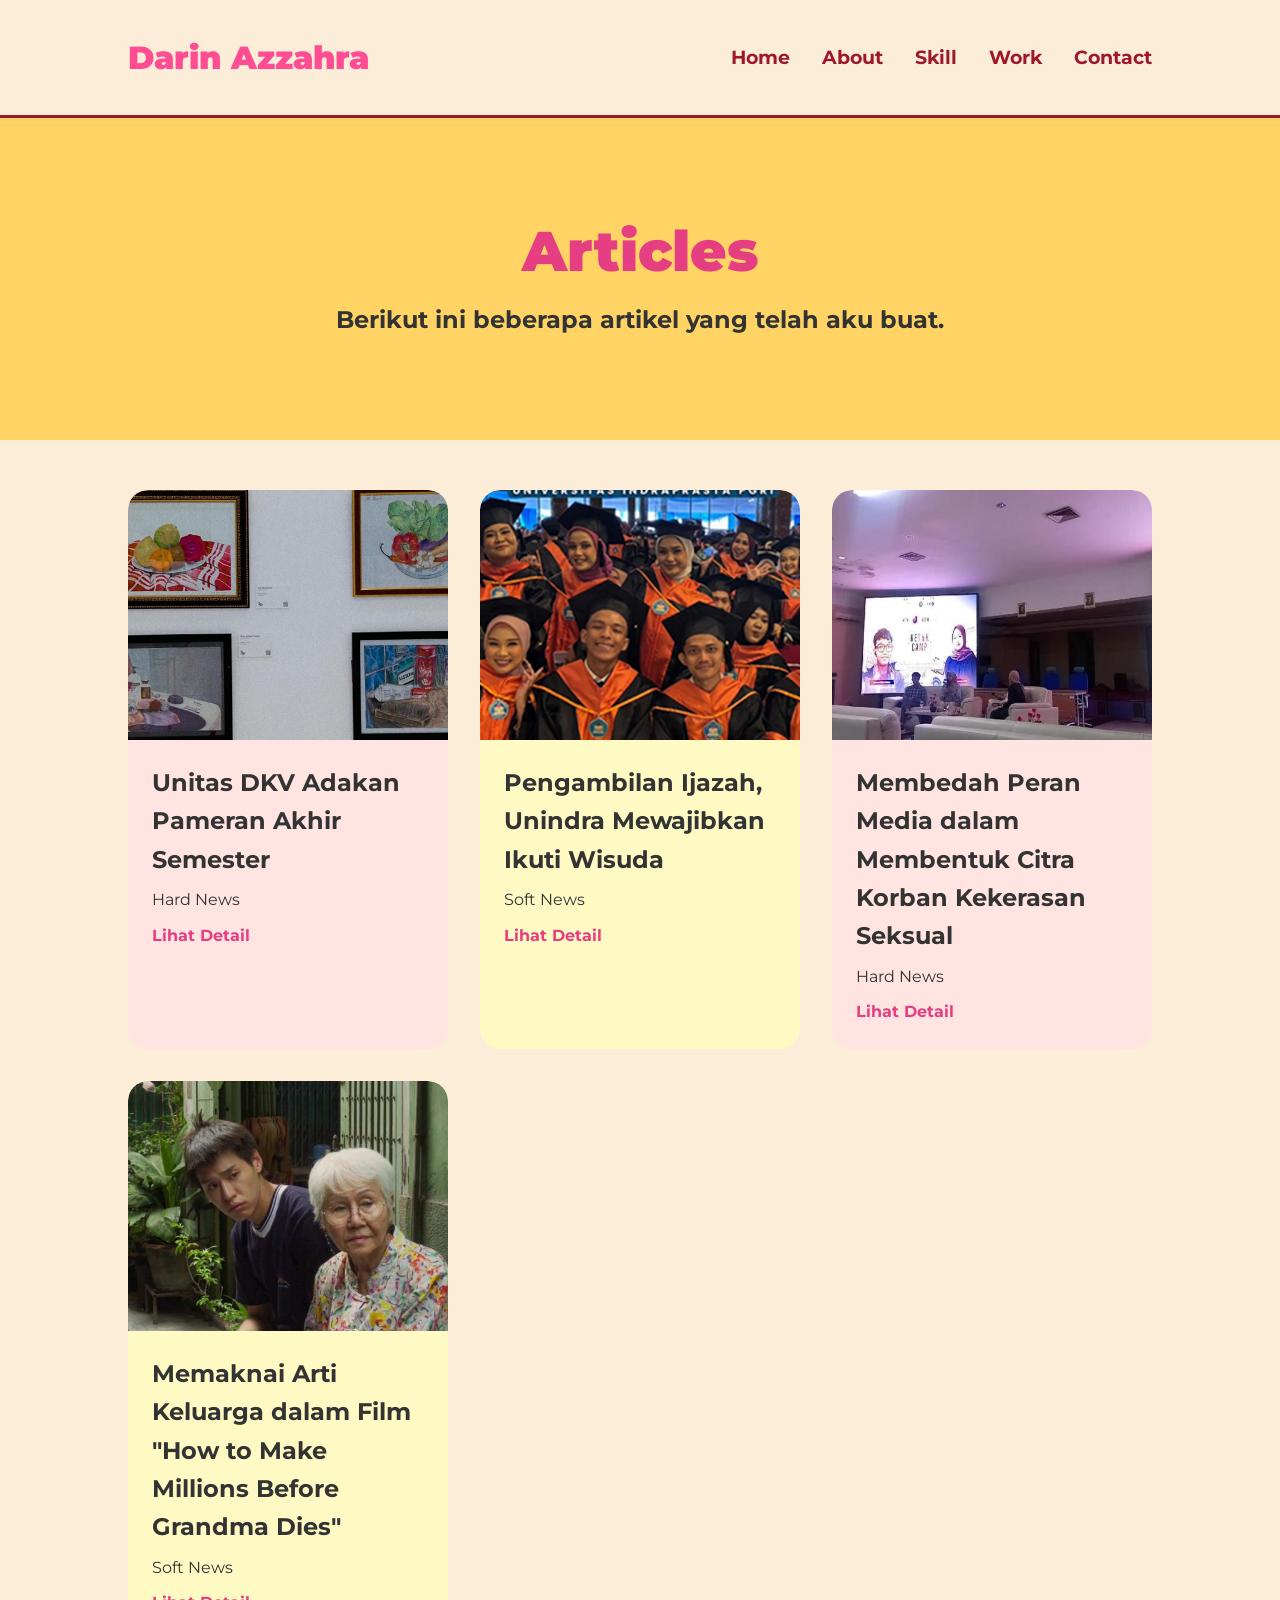
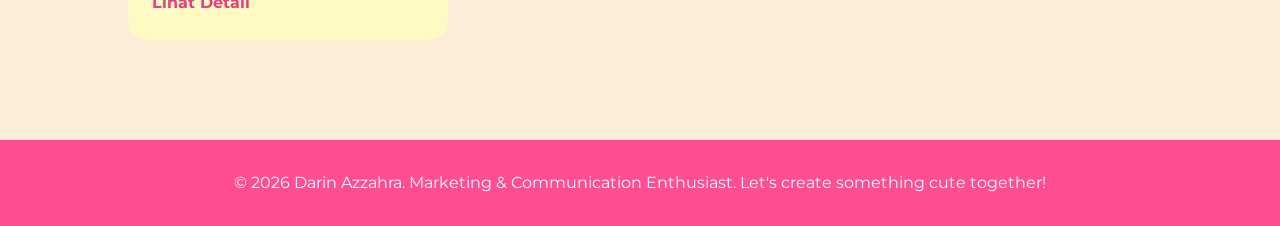
<file: Articles.html>
<!DOCTYPE html>
<html lang="id">
<head>
    <meta charset="UTF-8">
    <!-- Ini syarat wajib agar tidak zoom-out di HP -->
    <meta name="viewport" content="width=device-width, initial-scale=1.0">
    <title>Articles - Portofolio</title>
    <!-- Memanggil CSS utama yang sama -->
    <link rel="stylesheet" href="style.css">
    <link href="https://fonts.googleapis.com/css2?family=Montserrat:wght@400;700;900&display=swap" rel="stylesheet">
</head>
<body class="work-page">

    <nav>
        <div class="logo">Darin Azzahra</div>
        <ul>
            <!-- Link sudah benar kembali ke index.html -->
            <li><a href="index.html#home">Home</a></li>
            <li><a href="index.html#about">About</a></li>
            <li><a href="index.html#skill">Skill</a></li>
            <li><a href="index.html#work">Work</a></li>
            <li><a href="index.html#contact">Contact</a></li>
        </ul>
    </nav>

    <header class="hero">
        <h1><span class="pink-text">Articles</span></h1>
        <p>Berikut ini beberapa artikel yang telah aku buat.</p>
    </header>

    <!-- Menggunakan class work-section sebagai background -->
    <section class="work-section" style="padding-top: 50px;">
        
        <!-- MENGGUNAKAN PORTFOLIO-GRID AGAR RESPONSIVE (1 kolom di HP, berjejer di PC) -->
        <div class="portfolio-grid">
            
            <div class="project-card pink-card"> 
                <!-- Menghapus <div class="thumbnail"> yang dobel/kosong, langsung pakai img saja -->
                <img src="Image/Untitled-2.png" class="thumbnail" alt="Unitas DKV" onerror="this.src='https://via.placeholder.com/400x250/ff85a1/ffffff?text=Unitas+DKV'">
                <div class="project-info">
                    <h3>Unitas DKV Adakan Pameran Akhir Semester</h3>
                    <p>Hard News</p>
                    <a href="http://www.lpmprogress.com/post/unitas-dkv-adakan-pameran-akhir-semester" target="_blank">Lihat Detail</a>
                </div>
            </div>

            <div class="project-card yellow-card"> 
                <img src="Image/thumbnail artikel 2.png" class="thumbnail" alt="Pengambilan Ijazah" onerror="this.src='https://via.placeholder.com/400x250/ffd93d/ffffff?text=Pengambilan+Ijazah'">
                <div class="project-info">
                    <h3>Pengambilan Ijazah, Unindra Mewajibkan Ikuti Wisuda</h3>
                    <p>Soft News</p>
                    <a href="http://www.lpmprogress.com/post/pengambilan-ijazah-unindra-mewajibkan-ikuti-wisuda" target="_blank">Lihat Detail</a>
                </div>
            </div>

            <div class="project-card pink-card"> 
                <img src="Image/Untitled-3.png" class="thumbnail" alt="Membedah Peran Media" onerror="this.src='https://via.placeholder.com/400x250/ff85a1/ffffff?text=Peran+Media'">
                <div class="project-info">
                    <h3>Membedah Peran Media dalam Membentuk Citra Korban Kekerasan Seksual</h3>
                    <p>Hard News</p>
                    <a href="http://www.lpmprogress.com/post/ketik-camp-public-forum-membedah-peran-media-dalam-membentuk-citra-korban-kekerasan-seksual" target="_blank">Lihat Detail</a>
                </div>
            </div>

            <div class="project-card yellow-card"> 
                <img src="Image/how to make millions before grandma dies (2024).jpg" class="thumbnail" alt="Review Film" onerror="this.src='https://via.placeholder.com/400x250/ffd93d/ffffff?text=Review+Film'">
                <div class="project-info">
                    <h3>Memaknai Arti Keluarga dalam Film "How to Make Millions Before Grandma Dies"</h3>
                    <p>Soft News</p>
                    <a href="http://www.lpmprogress.com/post/memaknai-arti-keluarga-dalam-film-how-to-make-millions-before-grandma-dies" target="_blank">Lihat Detail</a>
                </div>
            </div>

        </div>
    </section>

   <footer>
       <p>© 2026 Darin Azzahra. Marketing & Communication Enthusiast. Let's create something cute together!</p>
   </footer>

</body>
</html>
</file>
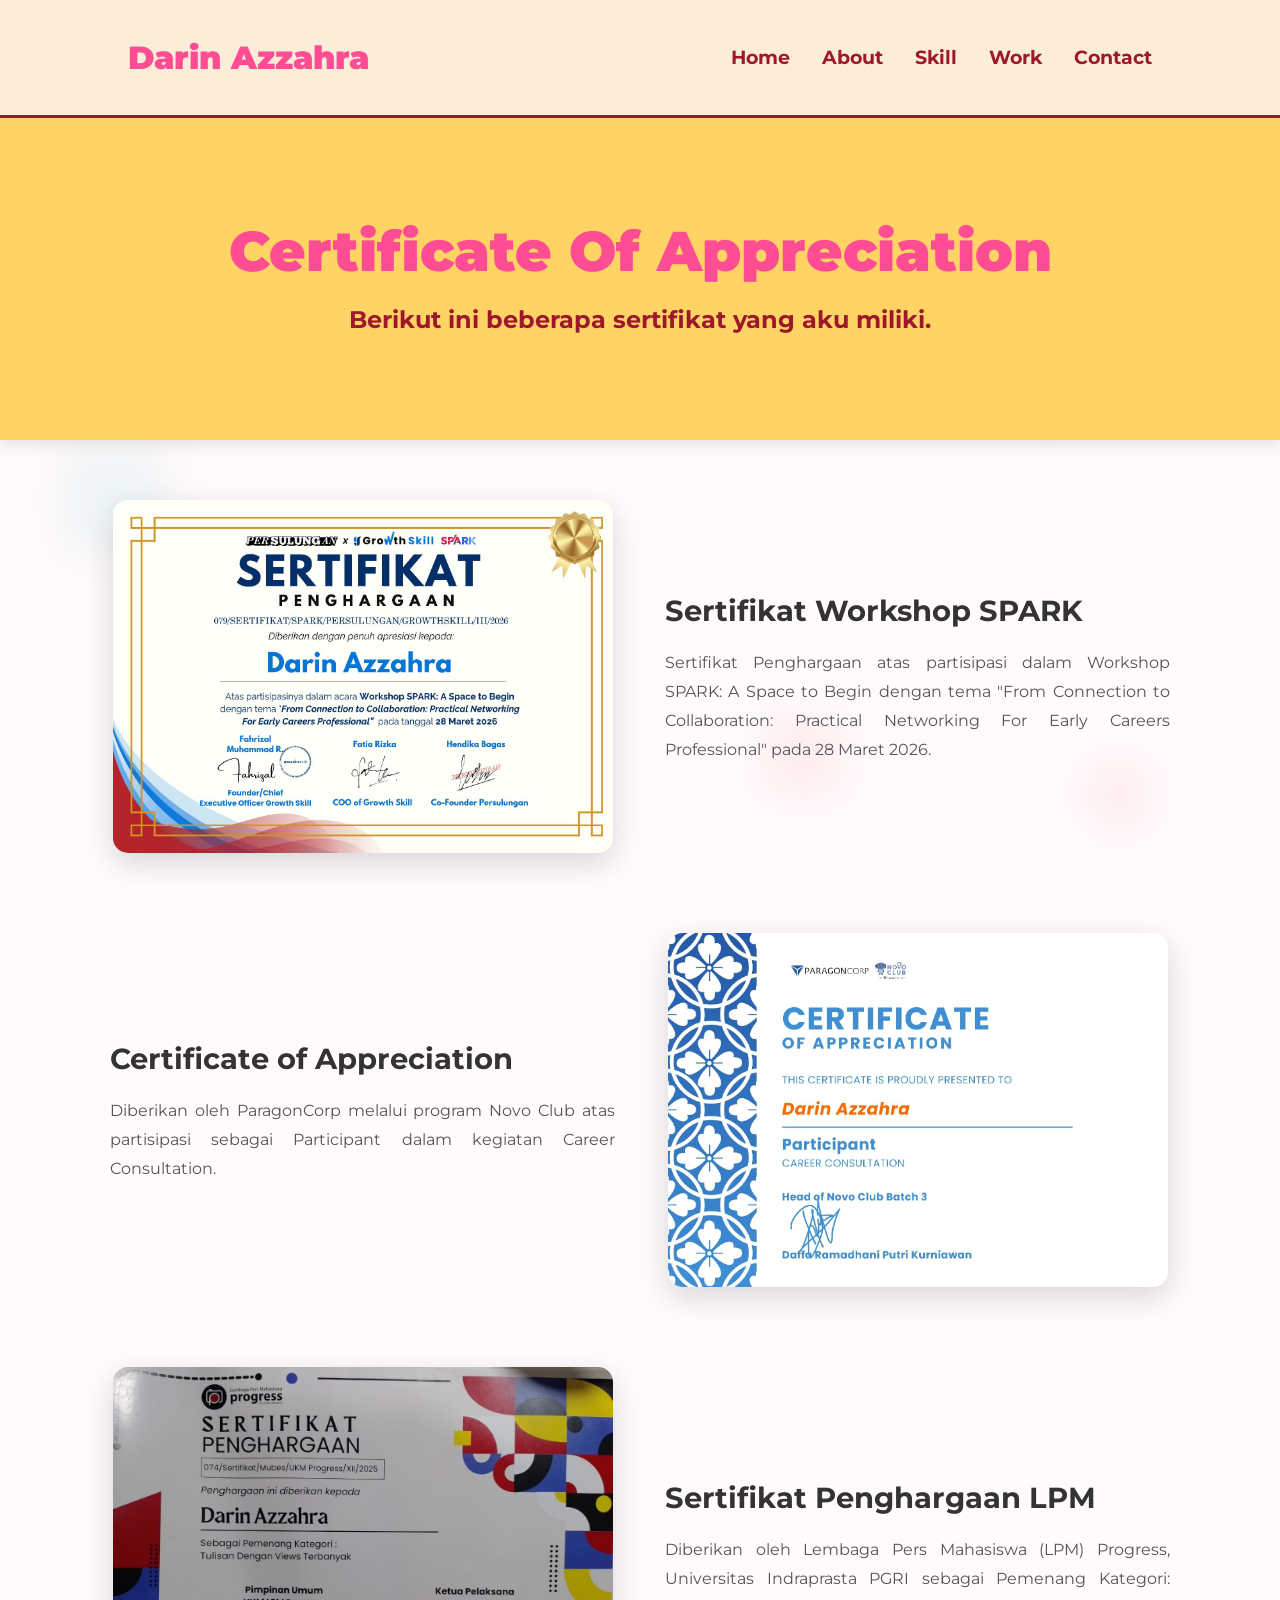
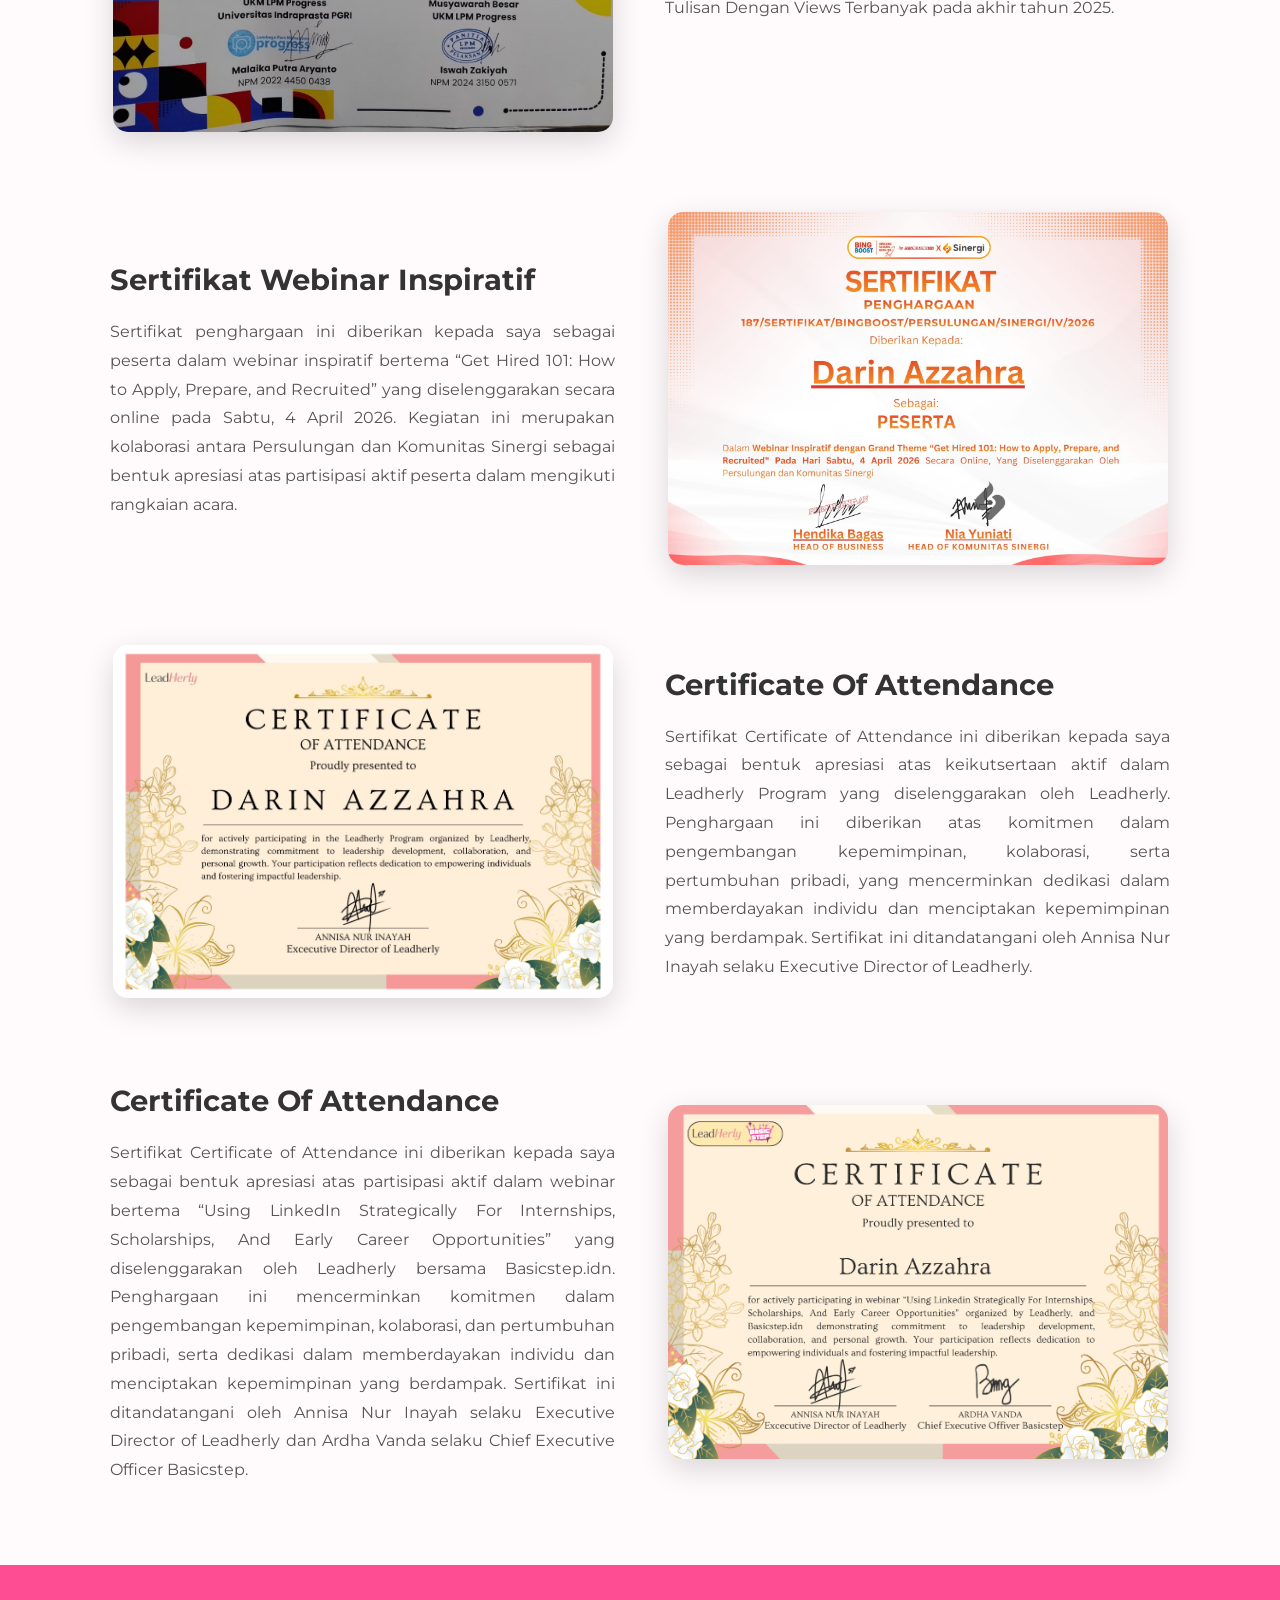
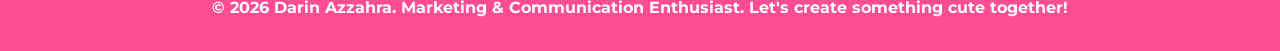
<file: Certificate.html>
<!DOCTYPE html>
<html lang="id">
<head>
<meta charset="UTF-8">
    <meta name="viewport" content="width=device-width, initial-scale=1.0">
    <title>Certificate</title>
    <link rel="stylesheet" href="style.css">
    <link href="https://fonts.googleapis.com/css2?family=Montserrat:wght@400;700;900&display=swap" rel="stylesheet">
</head>
<body class="work-page">

    <!DOCTYPE html>
<html lang="id">
<head>
    <meta charset="UTF-8">
    <meta name="viewport" content="width=device-width, initial-scale=1.0">
    <title>Certificate - Zigzag Layout</title>
    <link rel="stylesheet" href="style.css">
    <link href="https://fonts.googleapis.com/css2?family=Montserrat:wght@400;700;900&display=swap" rel="stylesheet">
    <style>
        /* Container Utama */
        .certificate-container {
            max-width: 1100px;
            margin: 60px auto;
            padding: 0 20px;
        }

        /* Wrapper untuk setiap baris sertifikat */
        .cert-item {
            display: flex;
            align-items: center;
            justify-content: space-between;
            gap: 50px;
            margin-bottom: 80px;
        }

        /* Efek Zigzag: Membalik urutan untuk item genap (2, 4, 6, dst) */
        .cert-item:nth-child(even) {
            flex-direction: row-reverse;
        }

        /* Pengaturan Bagian Gambar */
        .cert-img {
            flex: 1;
            display: flex;
            justify-content: center;
        }

        .cert-img img {
            width: 100%;
            max-width: 500px;
            border-radius: 15px;
            box-shadow: 0 10px 30px rgba(0,0,0,0.15);
            transition: transform 0.3s ease;
        }

        .cert-img img:hover {
            transform: scale(1.03);
        }

        /* Pengaturan Bagian Teks */
        .cert-text {
            flex: 1;
        }

        .cert-text h2 {
            font-size: 1.8rem;
            color: #333;
            margin-bottom: 15px;
            font-weight: 700;
        }

        .cert-text p {
            font-size: 1rem;
            line-height: 1.8;
            color: #555;
            text-align: justify;
        }

        /* --- RESPONSIVE UNTUK MOBILE (HP) --- */
        @media (max-width: 768px) {
            .cert-item, .cert-item:nth-child(even) {
                flex-direction: column; /* Menjadi tumpukan vertikal di HP */
                text-align: center;
                gap: 20px;
                margin-bottom: 50px;
            }

            .cert-img img {
                max-width: 100%;
            }

            .cert-text p {
                text-align: center; /* Teks di tengah saat di HP */
            }
        }

        /* ====================================================
           RESET & BASE STYLES
           ==================================================== */
        * {
            margin: 0;
            padding: 0;
            box-sizing: border-box;
        }

        body {
            font-family: 'Montserrat', sans-serif;
            background-color: #fffafb; 
            color: #333;
            line-height: 1.6;
            overflow-x: hidden;
            position: relative; /* Penting untuk animasi background */
        }

        /* ====================================================
           ANIMASI BACKGROUND (FLOATING SHAPES)
           ==================================================== */
        .bg-animation {
            position: fixed; /* Tetap di posisi saat di-scroll */
            top: 0;
            left: 0;
            width: 100%;
            height: 100%;
            z-index: -1; /* Di belakang semua konten */
            overflow: hidden;
            pointer-events: none; /* Tidak bisa diklik */
        }

        .shape {
            position: absolute;
            display: block;
            opacity: 0.2; /* Sangat transparan agar lembut */
            animation: float 20s infinite linear; /* Panggil animasi */
        }

        /* Variasi Warna Pastel */
        .shape-pink { background-color: #ffb6c1; }
        .shape-yellow { background-color: #ffe4b5; }
        .shape-blue { background-color: #b0e0e6; }

        /* Definisi Bentuk dan Posisi Acak */
        .shape:nth-child(1) { width: 80px; height: 80px; border-radius: 50%; top: 10%; left: 10%; animation-duration: 25s; }
        .shape:nth-child(2) { width: 50px; height: 50px; border-radius: 10px; top: 40%; left: 80%; animation-duration: 18s; animation-delay: -2s; }
        .shape:nth-child(3) { width: 120px; height: 120px; border-radius: 50%; top: 70%; left: 15%; animation-duration: 30s; animation-delay: -5s; }
        .shape:nth-child(4) { width: 70px; height: 70px; top: 80%; left: 60%; animation-duration: 22s; animation-delay: -10s; }
        .shape:nth-child(5) { width: 40px; height: 40px; border-radius: 50%; top: 20%; left: 90%; animation-duration: 15s; }
        .shape:nth-child(6) { width: 100px; height: 100px; border-radius: 15px; top: 50%; left: 5%; animation-duration: 28s; animation-delay: -3s; }
        .shape:nth-child(7) { width: 60px; height: 60px; border-radius: 50%; top: 85%; left: 85%; animation-duration: 20s; animation-delay: -7s; }
        .shape:nth-child(8) { width: 90px; height: 90px; top: 5%; left: 70%; animation-duration: 26s; }

        /* Definisi Gerakan Animasi Float */
        @keyframes float {
            0% {
                transform: translateY(0) rotate(0deg);
                opacity: 0.2;
            }
            50% {
                transform: translateY(-50px) rotate(180deg); /* Bergerak naik dan berputar */
                opacity: 0.3; /* Sedikit lebih jelas di tengah */
            }
            100% {
                transform: translateY(0) rotate(360deg); /* Kembali ke posisi semula */
                opacity: 0.2;
            }
        }

        /* ====================================================
           NAVIGATION
           ==================================================== */
        nav {
            display: flex;
            background-color: #fcedd8;
            border-bottom: 3px solid #9E182B;
            justify-content: space-between;
            padding: 2rem 10%;
            align-items: center;
            position: sticky;
            top: 0;
            z-index: 100;
        }

        .logo {
            font-weight: 900;
            font-size: 2.0rem;
            color: #ff4d94; 
        }

        nav ul {
            display: flex;
            list-style: none;
            flex-wrap: wrap;
        }

        nav ul li {
            margin-left: 2rem;
        }

        nav ul li a {
            text-decoration: none;
            color: #9E182B;
            font-weight: 700;
            font-size: 1.2rem;
            transition: 0.3s;
        }

        nav ul li a:hover {
            color: #ffcc00; 
        }

        /* ====================================================
           HERO SECTION
           ==================================================== */
        .hero {
            position: relative;
            text-align: center;
            padding: 100px 10%;
            background-color: #ffd464;
            overflow: hidden;
            margin-bottom: 3rem;
            box-shadow: 0 5px 15px rgba(0,0,0,0.1); /* Tambahan shadow halus */
        }

        .hero h1 {
            font-size: 3.5rem;
            font-weight: 900;
            line-height: 1.2;
            margin-bottom: 1rem;
            position: relative;
            z-index: 2;
        }

        .pink-text {
            color: #ff4d94;
        }

        .hero p {
            font-size: 1.5rem;
            font-weight: 700;
            position: relative;
            z-index: 2;
            color: #9E182B;
        }

        /* ====================================================
           MASONRY GALLERY (PINTEREST STYLE)
           ==================================================== */
        .gallery-main {
            max-width: 1200px;
            margin: 0 auto;
            padding: 0 5% 100px 5%;
            position: relative; /* Menjaga agar konten grid tetap di atas animasi */
            z-index: 1;
        }

        .masonry-grid {
            column-count: 1;
            column-gap: 1.5rem;
        }

        @media (min-width: 640px) { .masonry-grid { column-count: 2; } }
        @media (min-width: 900px) { .masonry-grid { column-count: 3; } }
        @media (min-width: 1200px) { .masonry-grid { column-count: 4; } }

        .masonry-item {
            break-inside: avoid;
            margin-bottom: 1.5rem;
            position: relative;
            border-radius: 16px; /* Sudut halus ala pinterest */
            overflow: hidden;
            background-color: #eaeaea;
            cursor: pointer;
            box-shadow: 0 4px 10px rgba(0,0,0,0.1);
            transition: transform 0.3s ease, box-shadow 0.3s ease;
        }

        .masonry-item:hover {
            transform: translateY(-5px); /* Melayang saat dihover */
            box-shadow: 0 15px 25px rgba(255, 77, 148, 0.2); /* Shadow pinkish */
        }

        .masonry-item img {
            width: 100%;
            display: block;
            height: auto;
            transition: transform 0.6s ease;
        }

        .masonry-item:hover img {
            transform: scale(1.08); /* Zoom gambar */
        }

        /* Hover Overlay Transparan */
        .project-overlay {
            position: absolute;
            inset: 0;
            background: linear-gradient(to top, rgba(0,0,0,0.95) 0%, rgba(0,0,0,0.4) 60%, transparent 100%);
            opacity: 0;
            transition: opacity 0.4s ease;
            display: flex;
            flex-direction: column;
            justify-content: flex-end;
            padding: 1rem; /* Diperkecil agar area gambar kecil tetap aman */
        }

        .masonry-item:hover .project-overlay {
            opacity: 1;
        }

        /* Teks Judul dan Deskripsi dalam Hover */
        .overlay-text h2 {
            color: #ff4d94; /* Warna pink dari tema kamu */
            font-size: 1.05rem; /* Diperkecil untuk mengakomodasi gambar landscape */
            font-weight: 900;
            margin: 0 0 0.3rem 0; /* Margin diperkecil */
            transform: translateY(15px);
            transition: transform 0.4s ease;
            line-height: 1.2;
        }

        .overlay-text p {
            color: #fff;
            font-size: 0.8rem; /* Diperkecil agar tidak menumpuk */
            line-height: 1.4;
            margin: 0;
            font-weight: 400;
            transform: translateY(15px);
            transition: transform 0.4s ease 0.05s;
            
            /* Memotong teks maksimal 3 baris */
            display: -webkit-box;
            -webkit-line-clamp: 3;
            -webkit-box-orient: vertical;
            overflow: hidden;
        }

        .masonry-item:hover .overlay-text h2,
        .masonry-item:hover .overlay-text p {
            transform: translateY(0);
        }

        /* ====================================================
           FOOTER
           ==================================================== */
        footer {
            text-align: center;
            padding: 30px 10%;
            background-color: #ff4d94;
            color: white;
            font-weight: 700;
            position: relative;
            z-index: 10; /* Berada di atas animasi */
        }

        /* ====================================================
           MEDIA QUERIES (MOBILE FIXES)
           ==================================================== */
        @media (max-width: 768px) {
            nav {
                flex-direction: column;
                gap: 20px;
                padding: 1.5rem 5%;
            }
            nav ul li {
                margin-left: 0;
                margin: 5px 10px;
            }
            .hero {
                padding: 60px 5%;
            }
            .hero h1 { 
                font-size: 2.2rem; 
            }
            .hero p {
                font-size: 1.1rem;
            }
        }
    </style>
</head>
<body class="work-page">

    <div class="bg-animation">
        <span class="shape shape-pink"></span>
        <span class="shape shape-yellow"></span>
        <span class="shape shape-blue"></span>
        <span class="shape shape-pink"></span>
        <span class="shape shape-yellow"></span>
        <span class="shape shape-blue"></span>
        <span class="shape shape-pink"></span>
        <span class="shape shape-yellow"></span>
    </div>

    <nav>
        <div class="logo">Darin Azzahra</div>
        <ul>
            <li><a href="index.html#home">Home</a></li>
            <li><a href="index.html#about">About</a></li>
            <li><a href="index.html#skill">Skill</a></li>
            <li><a href="index.html#work">Work</a></li>
            <li><a href="index.html#contact">Contact</a></li>
        </ul>
    </nav>

    <header class="hero">
        <h1><span class="pink-text">Certificate Of Appreciation</span></h1>
        <p>Berikut ini beberapa sertifikat yang aku miliki.</p>
    </header>

    <main class="certificate-container">
        <article class="cert-item">
            <div class="cert-img">
                <img src="Image/Workshop SPARK.jpeg" alt="Workshop SPARK">
            </div>
            <div class="cert-text">
                <h2>Sertifikat Workshop SPARK</h2>
                <p>Sertifikat Penghargaan atas partisipasi dalam Workshop SPARK: A Space to Begin dengan tema "From Connection to Collaboration: Practical Networking For Early Careers Professional" pada 28 Maret 2026.</p>
            </div>
        </article>

        <article class="cert-item">
            <div class="cert-img">
                <img src="Image/sertifikat 3.png" alt="ParagonCorp Novo Club">
            </div>
            <div class="cert-text">
                <h2>Certificate of Appreciation</h2>
                <p>Diberikan oleh ParagonCorp melalui program Novo Club atas partisipasi sebagai Participant dalam kegiatan Career Consultation.</p>
            </div>
        </article>

        <article class="cert-item">
            <div class="cert-img">
                <img src="Image/sertifikat 2.png" alt="LPM Progress">
            </div>
            <div class="cert-text">
                <h2>Sertifikat Penghargaan LPM</h2>
                <p>Diberikan oleh Lembaga Pers Mahasiswa (LPM) Progress, Universitas Indraprasta PGRI sebagai Pemenang Kategori: Tulisan Dengan Views Terbanyak pada akhir tahun 2025.</p>
            </div>
        </article>

        <article class="cert-item">
            <div class="cert-img">
                <img src="Image/sertifikat4.jpeg" alt="Webinar Get Hired">
            </div>
            <div class="cert-text">
                <h2>Sertifikat Webinar Inspiratif</h2>
                <p>Sertifikat penghargaan ini diberikan kepada saya sebagai peserta dalam webinar inspiratif bertema “Get Hired 101: How to Apply, Prepare, and Recruited” yang diselenggarakan secara online pada Sabtu, 4 April 2026. Kegiatan ini merupakan kolaborasi antara Persulungan dan Komunitas Sinergi sebagai bentuk apresiasi atas partisipasi aktif peserta dalam mengikuti rangkaian acara.</p>
            </div>
        </article>

        <article class="cert-item">
            <div class="cert-img">
                <img src="Image/Darin Azzahra sertifikat.png">
            </div>
            <div class="cert-text">
                <h2>Certificate Of Attendance</h2>
                <p>Sertifikat Certificate of Attendance ini diberikan kepada saya sebagai bentuk apresiasi atas keikutsertaan aktif dalam Leadherly Program yang diselenggarakan oleh Leadherly. Penghargaan ini diberikan atas komitmen dalam pengembangan kepemimpinan, kolaborasi, serta pertumbuhan pribadi, yang mencerminkan dedikasi dalam memberdayakan individu dan menciptakan kepemimpinan yang berdampak. Sertifikat ini ditandatangani oleh Annisa Nur Inayah selaku Executive Director of Leadherly.</p>
            </div>
        </article>
            
        <article class="cert-item">
            <div class="cert-img">
                <img src="Image/sertifikat webinar linkedin-35 darin.png">
            </div>
            <div class="cert-text">
                <h2>Certificate Of Attendance</h2>
                <p>Sertifikat Certificate of Attendance ini diberikan kepada saya sebagai bentuk apresiasi atas partisipasi aktif dalam webinar bertema “Using LinkedIn Strategically For Internships, Scholarships, And Early Career Opportunities” yang diselenggarakan oleh Leadherly bersama Basicstep.idn. Penghargaan ini mencerminkan komitmen dalam pengembangan kepemimpinan, kolaborasi, dan pertumbuhan pribadi, serta dedikasi dalam memberdayakan individu dan menciptakan kepemimpinan yang berdampak. Sertifikat ini ditandatangani oleh Annisa Nur Inayah selaku Executive Director of Leadherly dan Ardha Vanda selaku Chief Executive Officer Basicstep.</p>
            </div>
        </article>
    </main>

    <footer>
        <p>© 2026 Darin Azzahra. Marketing & Communication Enthusiast. Let's create something cute together!</p>
    </footer>

</body>
</html>
</file>
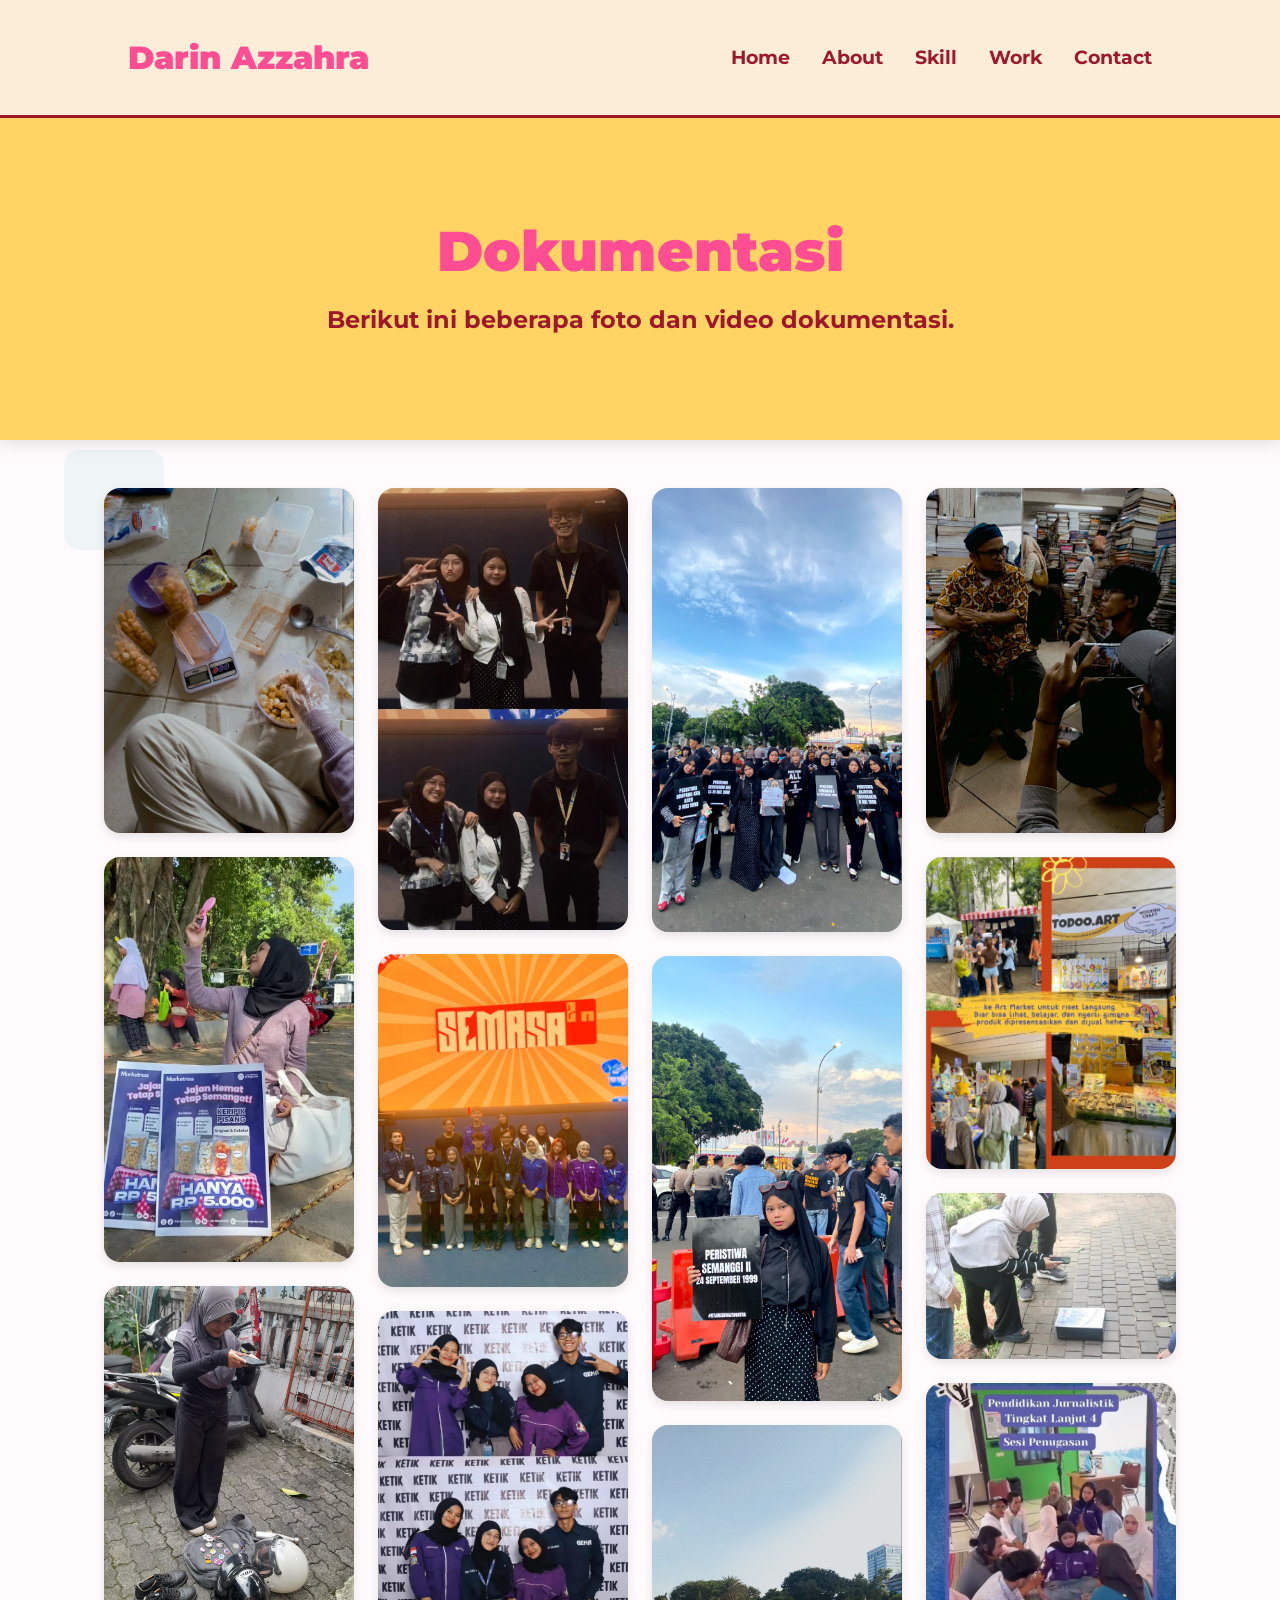
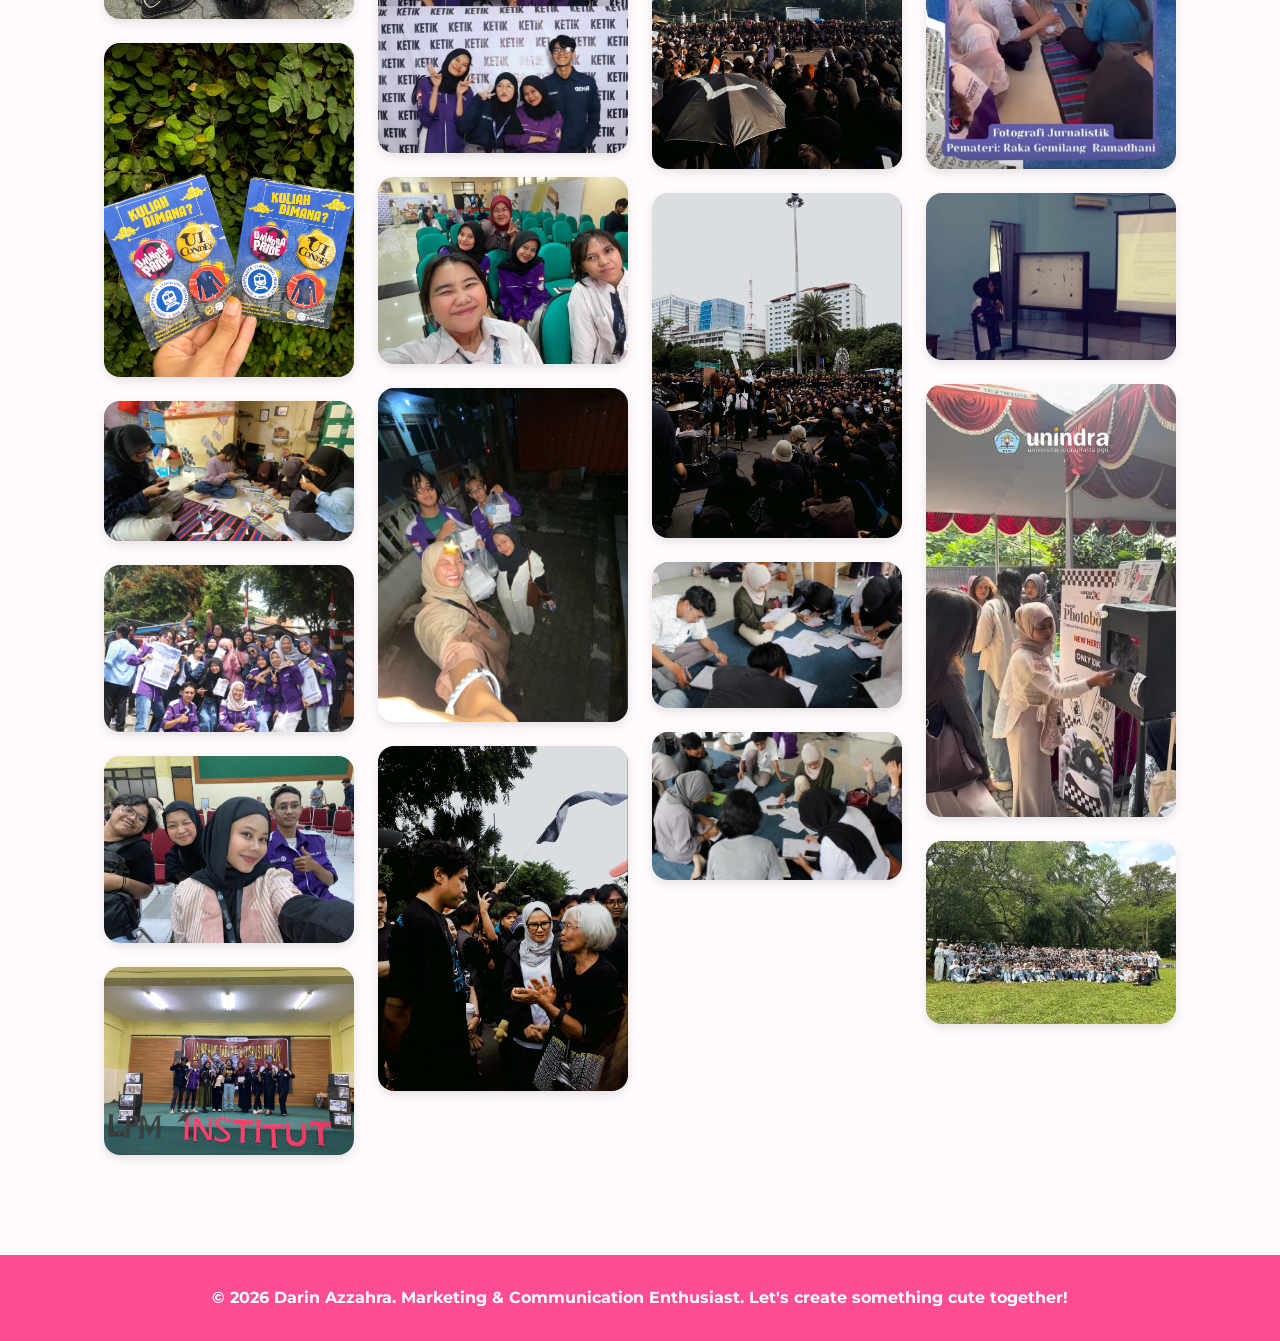
<file: Dokumentasi.html>
<!DOCTYPE html>
<html lang="id">
<head>
    <meta charset="UTF-8">
    <meta name="viewport" content="width=device-width, initial-scale=1.0">
    <title>Dokumentasi | Darin Azzahra</title>
    <link href="https://fonts.googleapis.com/css2?family=Montserrat:wght@400;700;900&display=swap" rel="stylesheet">
    <style>
        /* ====================================================
           RESET & BASE STYLES
           ==================================================== */
        * {
            margin: 0;
            padding: 0;
            box-sizing: border-box;
        }

        body {
            font-family: 'Montserrat', sans-serif;
            background-color: #fffafb; 
            color: #333;
            line-height: 1.6;
            overflow-x: hidden;
        }

        /* ====================================================
           NAVIGATION
           ==================================================== */
        nav {
            display: flex;
            background-color: #fcedd8;
            border-bottom: 3px solid #9E182B;
            justify-content: space-between;
            padding: 2rem 10%;
            align-items: center;
            position: sticky;
            top: 0;
            z-index: 100;
        }

        .logo {
            font-weight: 900;
            font-size: 2.0rem;
            color: #ff4d94; 
        }

        nav ul {
            display: flex;
            list-style: none;
            flex-wrap: wrap;
        }

        nav ul li {
            margin-left: 2rem;
        }

        nav ul li a {
            text-decoration: none;
            color: #9E182B;
            font-weight: 700;
            font-size: 1.2rem;
            transition: 0.3s;
        }

        nav ul li a:hover {
            color: #ffcc00; 
        }

        /* ====================================================
           HERO SECTION
           ==================================================== */
        .hero {
            position: relative;
            text-align: center;
            padding: 100px 10%;
            background-color: #ffd464;
            overflow: hidden;
            margin-bottom: 3rem;
        }

        .hero h1 {
            font-size: 3.5rem;
            font-weight: 900;
            line-height: 1.2;
            margin-bottom: 1rem;
            position: relative;
            z-index: 2;
        }

        .pink-text {
            color: #ff4d94;
        }

        .hero p {
            font-size: 1.5rem;
            font-weight: 700;
            position: relative;
            z-index: 2;
            color: #9E182B;
        }

        /* ====================================================
           MASONRY GALLERY (PINTEREST STYLE)
           ==================================================== */
        .gallery-main {
            max-width: 1200px;
            margin: 0 auto;
            padding: 0 5% 100px 5%;
        }

        .masonry-grid {
            column-count: 1;
            column-gap: 1.5rem;
        }

        @media (min-width: 640px) { .masonry-grid { column-count: 2; } }
        @media (min-width: 900px) { .masonry-grid { column-count: 3; } }
        @media (min-width: 1200px) { .masonry-grid { column-count: 4; } }

        .masonry-item {
            break-inside: avoid;
            margin-bottom: 1.5rem;
            position: relative;
            border-radius: 16px; /* Sudut halus ala pinterest */
            overflow: hidden;
            background-color: #eaeaea;
            cursor: pointer;
            box-shadow: 0 4px 10px rgba(0,0,0,0.1);
            transition: transform 0.3s ease, box-shadow 0.3s ease;
        }

        .masonry-item:hover {
            transform: translateY(-5px); /* Melayang saat dihover */
            box-shadow: 0 15px 25px rgba(255, 77, 148, 0.2); /* Shadow pinkish */
        }

        .masonry-item img {
            width: 100%;
            display: block;
            height: auto;
            transition: transform 0.6s ease;
        }

        .masonry-item:hover img {
            transform: scale(1.08); /* Zoom gambar */
        }

        /* Hover Overlay Transparan */
        .project-overlay {
            position: absolute;
            inset: 0;
            background: linear-gradient(to top, rgba(0,0,0,0.95) 0%, rgba(0,0,0,0.4) 60%, transparent 100%);
            opacity: 0;
            transition: opacity 0.4s ease;
            display: flex;
            flex-direction: column;
            justify-content: flex-end;
            padding: 1rem; /* Diperkecil agar area gambar kecil tetap aman */
        }

        .masonry-item:hover .project-overlay {
            opacity: 1;
        }

        /* Teks Judul dan Deskripsi dalam Hover */
        .overlay-text h2 {
            color: #ff4d94; /* Warna pink dari tema kamu */
            font-size: 1.05rem; /* Diperkecil untuk mengakomodasi gambar landscape */
            font-weight: 900;
            margin: 0 0 0.3rem 0; /* Margin diperkecil */
            transform: translateY(15px);
            transition: transform 0.4s ease;
            line-height: 1.2;
        }

        .overlay-text p {
            color: #fff;
            font-size: 0.8rem; /* Diperkecil agar tidak menumpuk */
            line-height: 1.4;
            margin: 0;
            font-weight: 400;
            transform: translateY(15px);
            transition: transform 0.4s ease 0.05s;
            
            /* Memotong teks lebih agresif (maksimal 3 baris) untuk foto kecil */
            display: -webkit-box;
            .overlay-text p
            .project-overlay
            -webkit-box-orient: vertical;
            overflow: hidden;
        }

        .masonry-item:hover .overlay-text h2,
        .masonry-item:hover .overlay-text p {
            transform: translateY(0);
        }

        /* ====================================================
           FOOTER
           ==================================================== */
        footer {
            text-align: center;
            padding: 30px 10%;
            background-color: #ff4d94;
            color: white;
            font-weight: 700;
        }

        /* ====================================================
           MEDIA QUERIES (MOBILE FIXES)
           ==================================================== */
        @media (max-width: 768px) {
            nav {
                flex-direction: column;
                gap: 20px;
                padding: 1.5rem 5%;
            }
            nav ul li {
                margin-left: 0;
                margin: 5px 10px;
            }
            .hero {
                padding: 60px 5%;
            }
            .hero h1 { 
                font-size: 2.2rem; 
            }
            .hero p {
                font-size: 1.1rem;
            }
        }

        /* ====================================================
           RESET & BASE STYLES
           ==================================================== */
        * {
            margin: 0;
            padding: 0;
            box-sizing: border-box;
        }

        body {
            font-family: 'Montserrat', sans-serif;
            background-color: #fffafb; 
            color: #333;
            line-height: 1.6;
            overflow-x: hidden;
            position: relative; /* Penting untuk animasi background */
        }

        /* ====================================================
           ANIMASI BACKGROUND (FLOATING SHAPES)
           ==================================================== */
        .bg-animation {
            position: fixed; /* Tetap di posisi saat di-scroll */
            top: 0;
            left: 0;
            width: 100%;
            height: 100%;
            z-index: -1; /* Di belakang semua konten */
            overflow: hidden;
            pointer-events: none; /* Tidak bisa diklik */
        }

        .shape {
            position: absolute;
            display: block;
            opacity: 0.2; /* Sangat transparan agar lembut */
            animation: float 20s infinite linear; /* Panggil animasi */
        }

        /* Variasi Warna Pastel */
        .shape-pink { background-color: #ffb6c1; }
        .shape-yellow { background-color: #ffe4b5; }
        .shape-blue { background-color: #b0e0e6; }

        /* Definisi Bentuk dan Posisi Acak */
        .shape:nth-child(1) { width: 80px; height: 80px; border-radius: 50%; top: 10%; left: 10%; animation-duration: 25s; }
        .shape:nth-child(2) { width: 50px; height: 50px; border-radius: 10px; top: 40%; left: 80%; animation-duration: 18s; animation-delay: -2s; }
        .shape:nth-child(3) { width: 120px; height: 120px; border-radius: 50%; top: 70%; left: 15%; animation-duration: 30s; animation-delay: -5s; }
        .shape:nth-child(4) { width: 70px; height: 70px; top: 80%; left: 60%; animation-duration: 22s; animation-delay: -10s; }
        .shape:nth-child(5) { width: 40px; height: 40px; border-radius: 50%; top: 20%; left: 90%; animation-duration: 15s; }
        .shape:nth-child(6) { width: 100px; height: 100px; border-radius: 15px; top: 50%; left: 5%; animation-duration: 28s; animation-delay: -3s; }
        .shape:nth-child(7) { width: 60px; height: 60px; border-radius: 50%; top: 85%; left: 85%; animation-duration: 20s; animation-delay: -7s; }
        .shape:nth-child(8) { width: 90px; height: 90px; top: 5%; left: 70%; animation-duration: 26s; }

        /* Definisi Gerakan Animasi Float */
        @keyframes float {
            0% {
                transform: translateY(0) rotate(0deg);
                opacity: 0.2;
            }
            50% {
                transform: translateY(-50px) rotate(180deg); /* Bergerak naik dan berputar */
                opacity: 0.3; /* Sedikit lebih jelas di tengah */
            }
            100% {
                transform: translateY(0) rotate(360deg); /* Kembali ke posisi semula */
                opacity: 0.2;
            }
        }

        /* ====================================================
           NAVIGATION
           ==================================================== */
        nav {
            display: flex;
            background-color: #fcedd8;
            border-bottom: 3px solid #9E182B;
            justify-content: space-between;
            padding: 2rem 10%;
            align-items: center;
            position: sticky;
            top: 0;
            z-index: 100;
        }

        .logo {
            font-weight: 900;
            font-size: 2.0rem;
            color: #ff4d94; 
        }

        nav ul {
            display: flex;
            list-style: none;
            flex-wrap: wrap;
        }

        nav ul li {
            margin-left: 2rem;
        }

        nav ul li a {
            text-decoration: none;
            color: #9E182B;
            font-weight: 700;
            font-size: 1.2rem;
            transition: 0.3s;
        }

        nav ul li a:hover {
            color: #ffcc00; 
        }

        /* ====================================================
           HERO SECTION
           ==================================================== */
        .hero {
            position: relative;
            text-align: center;
            padding: 100px 10%;
            background-color: #ffd464;
            overflow: hidden;
            margin-bottom: 3rem;
            box-shadow: 0 5px 15px rgba(0,0,0,0.1); /* Tambahan shadow halus */
        }

        .hero h1 {
            font-size: 3.5rem;
            font-weight: 900;
            line-height: 1.2;
            margin-bottom: 1rem;
            position: relative;
            z-index: 2;
        }

        .pink-text {
            color: #ff4d94;
        }

        .hero p {
            font-size: 1.5rem;
            font-weight: 700;
            position: relative;
            z-index: 2;
            color: #9E182B;
        }

        /* ====================================================
           MASONRY GALLERY (PINTEREST STYLE)
           ==================================================== */
        .gallery-main {
            max-width: 1200px;
            margin: 0 auto;
            padding: 0 5% 100px 5%;
            position: relative; /* Menjaga agar konten grid tetap di atas animasi */
            z-index: 1;
        }

        .masonry-grid {
            column-count: 1;
            column-gap: 1.5rem;
        }

        @media (min-width: 640px) { .masonry-grid { column-count: 2; } }
        @media (min-width: 900px) { .masonry-grid { column-count: 3; } }
        @media (min-width: 1200px) { .masonry-grid { column-count: 4; } }

        .masonry-item {
            break-inside: avoid;
            margin-bottom: 1.5rem;
            position: relative;
            border-radius: 16px; /* Sudut halus ala pinterest */
            overflow: hidden;
            background-color: #eaeaea;
            cursor: pointer;
            box-shadow: 0 4px 10px rgba(0,0,0,0.1);
            transition: transform 0.3s ease, box-shadow 0.3s ease;
        }

        .masonry-item:hover {
            transform: translateY(-5px); /* Melayang saat dihover */
            box-shadow: 0 15px 25px rgba(255, 77, 148, 0.2); /* Shadow pinkish */
        }

        .masonry-item img {
            width: 100%;
            display: block;
            height: auto;
            transition: transform 0.6s ease;
        }

        .masonry-item:hover img {
            transform: scale(1.08); /* Zoom gambar */
        }

        /* Hover Overlay Transparan */
        .project-overlay {
            position: absolute;
            inset: 0;
            background: linear-gradient(to top, rgba(0,0,0,0.95) 0%, rgba(0,0,0,0.4) 60%, transparent 100%);
            opacity: 0;
            transition: opacity 0.4s ease;
            display: flex;
            flex-direction: column;
            justify-content: flex-end;
            padding: 1rem; /* Diperkecil agar area gambar kecil tetap aman */
        }

        .masonry-item:hover .project-overlay {
            opacity: 1;
        }

        /* Teks Judul dan Deskripsi dalam Hover */
        .overlay-text h2 {
            color: #ff4d94; /* Warna pink dari tema kamu */
            font-size: 1.05rem; /* Diperkecil untuk mengakomodasi gambar landscape */
            font-weight: 900;
            margin: 0 0 0.3rem 0; /* Margin diperkecil */
            transform: translateY(15px);
            transition: transform 0.4s ease;
            line-height: 1.2;
        }

        .overlay-text p {
            color: #fff;
            font-size: 0.8rem; /* Diperkecil agar tidak menumpuk */
            line-height: 1.4;
            margin: 0;
            font-weight: 400;
            transform: translateY(15px);
            transition: transform 0.4s ease 0.05s;
            
            /* Memotong teks maksimal 3 baris */
            display: -webkit-box;
            .overlay-text p
            .project-overlay
            -webkit-box-orient: vertical;
            overflow: hidden;
        }

        .masonry-item:hover .overlay-text h2,
        .masonry-item:hover .overlay-text p {
            transform: translateY(0);
        }

        /* ====================================================
           FOOTER
           ==================================================== */
        footer {
            text-align: center;
            padding: 30px 10%;
            background-color: #ff4d94;
            color: white;
            font-weight: 700;
            position: relative;
            z-index: 10; /* Berada di atas animasi */
        }

        /* ====================================================
           MEDIA QUERIES (MOBILE FIXES)
           ==================================================== */
        @media (max-width: 768px) {
            nav {
                flex-direction: column;
                gap: 20px;
                padding: 1.5rem 5%;
            }
            nav ul li {
                margin-left: 0;
                margin: 5px 10px;
            }
            .hero {
                padding: 60px 5%;
            }
            .hero h1 { 
                font-size: 2.2rem; 
            }
            .hero p {
                font-size: 1.1rem;
            }
        }
    </style>
</head>
<body class="work-page">

    <div class="bg-animation">
        <span class="shape shape-pink"></span>
        <span class="shape shape-yellow"></span>
        <span class="shape shape-blue"></span>
        <span class="shape shape-pink"></span>
        <span class="shape shape-yellow"></span>
        <span class="shape shape-blue"></span>
        <span class="shape shape-pink"></span>
        <span class="shape shape-yellow"></span>
    </div>

    <!-- Navigasi -->
    <nav>
        <div class="logo">Darin Azzahra</div>
        <ul>
            <li><a href="index.html#home">Home</a></li>
            <li><a href="index.html#about">About</a></li>
            <li><a href="index.html#skill">Skill</a></li>
            <li><a href="index.html#work">Work</a></li>
            <li><a href="index.html#contact">Contact</a></li>
        </ul>
    </nav>

    <!-- Header Hero -->
    <header class="hero">
        <h1><span class="pink-text">Dokumentasi</span></h1>
        <p>Berikut ini beberapa foto dan video dokumentasi.</p>
    </header>

    <!-- Galeri Masonry -->
    <main class="gallery-main">
        <div class="masonry-grid">

            <div class="masonry-item">
                <img src="Dokumentasi Marketing/dokumentasi packing jualan.jpeg" alt="dokumentasi packing jualan">
                <div class="project-overlay">
                    <div class="overlay-text">
                        <h2>Dokumentasi Packing Produk</h2>
                        <p>Foto ini menampilkan aktivitas anggota organisasi LPM yang sedang melakukan proses packing produk jualan secara sederhana dan kolaboratif. Terlihat beberapa bahan makanan ringan yang sedang ditimbang, dicampur bumbu, lalu dimasukkan ke dalam kemasan plastik.</p>
                    </div>
                </div>
            </div>

            <div class="masonry-item">
                <img src="Dokumentasi Marketing/dokumentasi marketing.jpeg" alt="dokumentasi marketing">
                <div class="project-overlay">
                    <div class="overlay-text">
                        <h2>Dokumentasi Promosi Produk</h2>
                        <p>Foto ini menunjukkan kegiatan mahasiswa organisasi LPM yang sedang melakukan promosi produk jualan secara langsung di ruang publik. Terlihat seorang anggota memanfaatkan media poster sebagai sarana komunikasi visual.</p>
                    </div>
                </div>
            </div>

            <div class="masonry-item">
                <img src="Dokumentasi Marketing/dokum marketing2.jpeg" alt="kegiatan foto produk">
                <div class="project-overlay">
                    <div class="overlay-text">
                        <h2>Kegiatan Foto Produk</h2>
                        <p>Dokumentasi ini adalah take konten untuk produk pin marketing sebagai bagian promosi dengan menggunakan ponsel. Properti sederhana seperti tas, pin, dan perlengkapan lainnya sebgai bantuan properti visual.</p>
                    </div>
                </div>
            </div>

            <div class="masonry-item">
                <img src="Dokumentasi Marketing/PIN.jpeg" alt="Pin">
                <div class="project-overlay">
                    <div class="overlay-text">
                        <h2>Hasil Foto Produk</h2>
                        <p>Hasil foto produk berupa pin dengan desain visual yang menarik dan komunikatif. Setiap pin mengusung identitas kampus dan elemen grafis yang beragam.</p>
                    </div>
                </div>
            </div>

            <div class="masonry-item">
                <img src="Dokumentasi Marketing/dokum marketing1.jpeg" alt="dokumentasi marketing">
                <div class="project-overlay">
                    <div class="overlay-text">
                        <h2>Proses Pengemasan Produk</h2>
                        <p>Terlihat para anggota sedang bekerja sama melakukan quality control dan pengemasan produk secara manual, memastikan produk sampai ke tangan kalian dengan kualitas terbaik.</p>
                    </div>
                </div>
            </div>

            <div class="masonry-item">
                <img src="Dokumentasi Acara/Promosi open recruitment.jpeg" alt="open recruitment">
                <div class="project-overlay">
                    <div class="overlay-text">
                        <h2>Promosi Open Recruitment LPM Progress</h2>
                        <p>Foto ini merupakan kegiatan anggota LPM Progress saat melangsungkan kegiatan Open Recruitment, diklat organisasi, dan peringatan ulang tahun LPM Progress. Saya bertugas sebagai panitia PDD dalam 3 acara tersebut.</p>
                    </div>
                </div>
            </div>

            <div class="masonry-item">
                <img src="Media Partner/media partner lpm uin jakarta.jpeg" alt="media partner LPM UIN">
                <div class="project-overlay">
                    <div class="overlay-text">
                        <h2>Media Partner LPM UIN Jakarta</h2>
                        <p>Dokumentasi kegiatan media partner antara LPM Progress dan LPM UIN dalam sebuah acara launching tabloid dan diskusi publik.</p>
                    </div>
                </div>
            </div>

            <div class="masonry-item">
                <img src="Media Partner/lpm institut.jpeg" alt="media partner LPM Institut">
                <div class="project-overlay">
                    <div class="overlay-text">
                        <h2>Media Partner LPM Institut</h2>
                        <p>Kolaborasi yang terjalin antar lembaga pers mahasiswa. Terlihat para perwakilan berdiri bersama di atas panggung dengan latar banner acara.</p>
                    </div>
                </div>
            </div>

            <div class="masonry-item">
                <img src="Media Partner/media partner pnj.jpeg" alt="media partner PNJ">
                <div class="project-overlay">
                    <div class="overlay-text">
                        <h2>Media Partner Gema PNJ</h2>
                        <p>Dokumentasi kegiatan media partner antara LPM Progress dan LPM Gema PNJ dalam sebuah acara bertajuk “Semasa 2.0”.</p>
                    </div>
                </div>
            </div>

            <div class="masonry-item">
                <img src="Media Partner/media partnert lpm gema pnj.jpeg" alt="media partner PNJ">
                <div class="project-overlay">
                    <div class="overlay-text">
                        <h2>Kolaborasi Gema PNJ</h2>
                        <p>Para peserta dan perwakilan organisasi terlihat berpose bersama di depan layar utama, menunjukkan kebersamaan dan kolaborasi yang terjalin.</p>
                    </div>
                </div>
            </div>

            <div class="masonry-item">
                <img src="Media Partner/media partner lpm polmed.jpeg" alt="media partner LPM polmed">
                <div class="project-overlay">
                    <div class="overlay-text">
                        <h2>Media Partner LPM POLIMEDIA</h2>
                        <p>Dokumentasi kegiatan media partner antara LPM Progress dan LPM Ketik POLIMEDIA Depok. Kebersamaan yang terjalin dalam acara kolaborasi.</p>
                    </div>
                </div>
            </div>

            <div class="masonry-item">
                <img src="Media Partner/media partnert lpm ketik polmed depok.jpeg" alt="media partner LPM polmed">
                <div class="project-overlay">
                    <div class="overlay-text">
                        <h2>LPM Ketik POLIMEDIA Depok</h2>
                        <p>Sesi foto bersama antar perwakilan organisasi pers mahasiswa untuk mempererat relasi dan kerja sama kelembagaan.</p>
                    </div>
                </div>
            </div>

            <div class="masonry-item">
                <img src="Media Partner/media partnert komunitas lpm unindra.jpeg" alt="media partner LPM Progress">
                <div class="project-overlay">
                    <div class="overlay-text">
                        <h2>Media Partner Unindra</h2>
                        <p>Foto ini merupakan dokumentasi kegiatan media partner bersama komunitas dari lingkungan kampus Unindra.</p>
                    </div>
                </div>
            </div>

            <div class="masonry-item">
                <img src="Potret Kamisan/Potret masa aksi kamisan.jpeg" alt="masa aksi kamisan">
                <div class="project-overlay">
                    <div class="overlay-text">
                        <h2>Potret Masa Aksi Kamisan</h2>
                        <p>Kehadiran bendera hitam yang dikibarkan menjadi simbol duka dan perlawanan, mencerminkan pesan utama dari Aksi Kamisan. Momen dialog antar generasi untuk memperjuangkan keadilan.</p>
                    </div>
                </div>
            </div>

            <div class="masonry-item">
                <img src="Potret Kamisan/potret masa aksi kamisan 1.jpeg" alt="dokumentasi masa aksi kamisan">
                <div class="project-overlay">
                    <div class="overlay-text">
                        <h2>Dokumentasi Masa Aksi Kamisan</h2>
                        <p>Sebuah gerakan damai yang dilakukan sebagai bentuk solidaritas dan tuntutan penegakan keadilan atas berbagai pelanggaran HAM.</p>
                    </div>
                </div>
            </div>

            <div class="masonry-item">
                <img src="Potret Kamisan/potret masa aksi kamisan 2.jpeg" alt="dokumentasi masa aksi kamisan">
                <div class="project-overlay">
                    <div class="overlay-text">
                        <h2>Partisipasi Aksi Kamisan</h2>
                        <p>Berikut adalah potret saya yang sedang mengikuti Aksi Kamisan. Saya membawa board bertuliskan "Peristiwa Semanggi II 24 September 1999".</p>
                    </div>
                </div>
            </div>

            <div class="masonry-item">
                <img src="Potret Kamisan/potret masa aksi kamisan 3.jpeg" alt="dokumentasi masa aksi kamisan">
                <div class="project-overlay">
                    <div class="overlay-text">
                        <h2>Formasi Masa Aksi Kamisan</h2>
                        <p>Ratusan massa aksi terlihat berkumpul dalam formasi melingkar, menciptakan ruang terbuka di tengah untuk orator atau penyampaian aspirasi.</p>
                    </div>
                </div>
            </div>

            <div class="masonry-item">
                <img src="Potret Kamisan/potret masa aksi kamisan 4.jpeg" alt="dokumentasi masa aksi kamisan">
                <div class="project-overlay">
                    <div class="overlay-text">
                        <h2>Situasi Masa Aksi Kamisan</h2>
                        <p>Kerumunan ini didominasi oleh partisipan yang mengenakan pakaian hitam, yang merupakan simbol duka sekaligus keteguhan dalam menuntut keadilan.</p>
                    </div>
                </div>
            </div>

            <div class="masonry-item">
                <img src="Mentoring/mentoring anggota baru, cara membuat tor tulisan 2.jpeg" alt="dokumentasi mentoring">
                <div class="project-overlay">
                    <div class="overlay-text">
                        <h2>Dokumentasi Mentoring</h2>
                        <p>Aktivitas berikut ini merupakan kegiatan mentoring kepada anggota baru pers mahasiswa, yaitu membantu dan mengedukasi cara membuat TOR tulisan.</p>
                    </div>
                </div>
            </div>

            <div class="masonry-item">
                <img src="Mentoring/mentoring anggota baru, cara membuat tor tulisan.jpeg" alt="dokumentasi mentoring">
                <div class="project-overlay">
                    <div class="overlay-text">
                        <h2>Sesi Mentoring Anggota Baru</h2>
                        <p>Diskusi interaktif bersama anggota baru LPM dalam membedah tata cara penulisan dan persiapan liputan lapangan.</p>
                    </div>
                </div>
            </div>

            <div class="masonry-item">
                <img src="Mentoring/Mentoring anggota baru, Mewawancarai pedagang buku di Kwitang untuk membuat tulisan hard news.jpeg" alt="dokumentasi mentoring">
                <div class="project-overlay">
                    <div class="overlay-text">
                        <h2>Mentoring Wawancara Kwitang</h2>
                        <p>Kegiatan mentoring terjun langsung ke lapangan, yaitu mewawancarai pedagang buku di Kwitang untuk membuat tulisan berita hard news.</p>
                    </div>
                </div>
            </div>

            <div class="masonry-item">
                <img src="Media Partner/dokumentasi art market.jpeg" alt="dokumentasi art market">
                <div class="project-overlay">
                    <div class="overlay-text">
                        <h2>Dokumentasi Art Market</h2>
                        <p>Sebelum memulai produksi jualan, kami para marketing meriset proses produksi penjualan. Pasar kreatif ini menjadi wadah untuk memamerkan dan menjual karya.</p>
                    </div>
                </div>
            </div>

            <div class="masonry-item">
                <img src="Image/Video konten.jpeg" alt="Kegiatan video konten">
                <div class="project-overlay">
                    <div class="overlay-text">
                        <h2>Kegiatan Video Konten</h2>
                        <p>Dokumentasi ini adalah take konten video untuk promosi open recruitmen lembaga pers mahasiswa diberbagai sosial media.</p>
                    </div>
                </div>
            </div>

            <div class="masonry-item">
                <img src="Image/mwntoring.jpeg" alt="Kegiatan Mentoring">
                <div class="project-overlay">
                    <div class="overlay-text">
                        <h2>Mentoring</h2>
                        <p>Aktivitas ini merupakan kegiatan penugasan mentoring kepada anggota pers mahasiswa yaitu membantu dan membimbing cara membuat photo story jurnalistik.</p>
                    </div>
                </div>
            </div>

            <div class="masonry-item">
                <img src="Image/moderator.jpeg" alt="Kegiatan moderator">
                <div class="project-overlay">
                    <div class="overlay-text">
                        <h2>Moderator</h2>
                        <p>Dokumentasi ini yaitu, saya sebagai moderator dalam kegiatan pelantikan jurnalistik tingkat lanjut 2 lembaga pers mahasiswa.</p>
                    </div>
                </div>
            </div>

             <div class="masonry-item">
                <img src="Image/enterpreneur day.jpeg" alt="Kegiatan ED">
                <div class="project-overlay">
                    <div class="overlay-text">
                        <h2>Enterpreneur Day</h2>
                        <p>Dokumentasi ini adalah kegiatan dari Universitas Indraprasta PGRI untuk seluruh para mahasiswa semester 6 dari mata kuliah kewirausahaan, dengan jualan photobooth.</p>
                    </div>
                </div>
            </div>

            <div class="masonry-item">
                <img src="Image/Novo club.jpeg" alt="Novo Club by paragon Batch4 ">
                <div class="project-overlay">
                    <div class="overlay-text">
                        <h2>Novo Club by paragon Batch4 </h2>
                        <p>Dokumentasi ini adalah kegiatan para anggota novo club berkumpul untuk membuka visi dan misi bersama dan membuat rangkaian ide kegiatan projek di bulan-bulan berikutnya bersama kelompok.</p>
                    </div>
                </div>
            </div>

        </div>
    </main>

    <!-- Footer -->
    <footer>
        <p>© 2026 Darin Azzahra. Marketing & Communication Enthusiast. Let's create something cute together!</p>
    </footer>

</body>
</html>
</file>
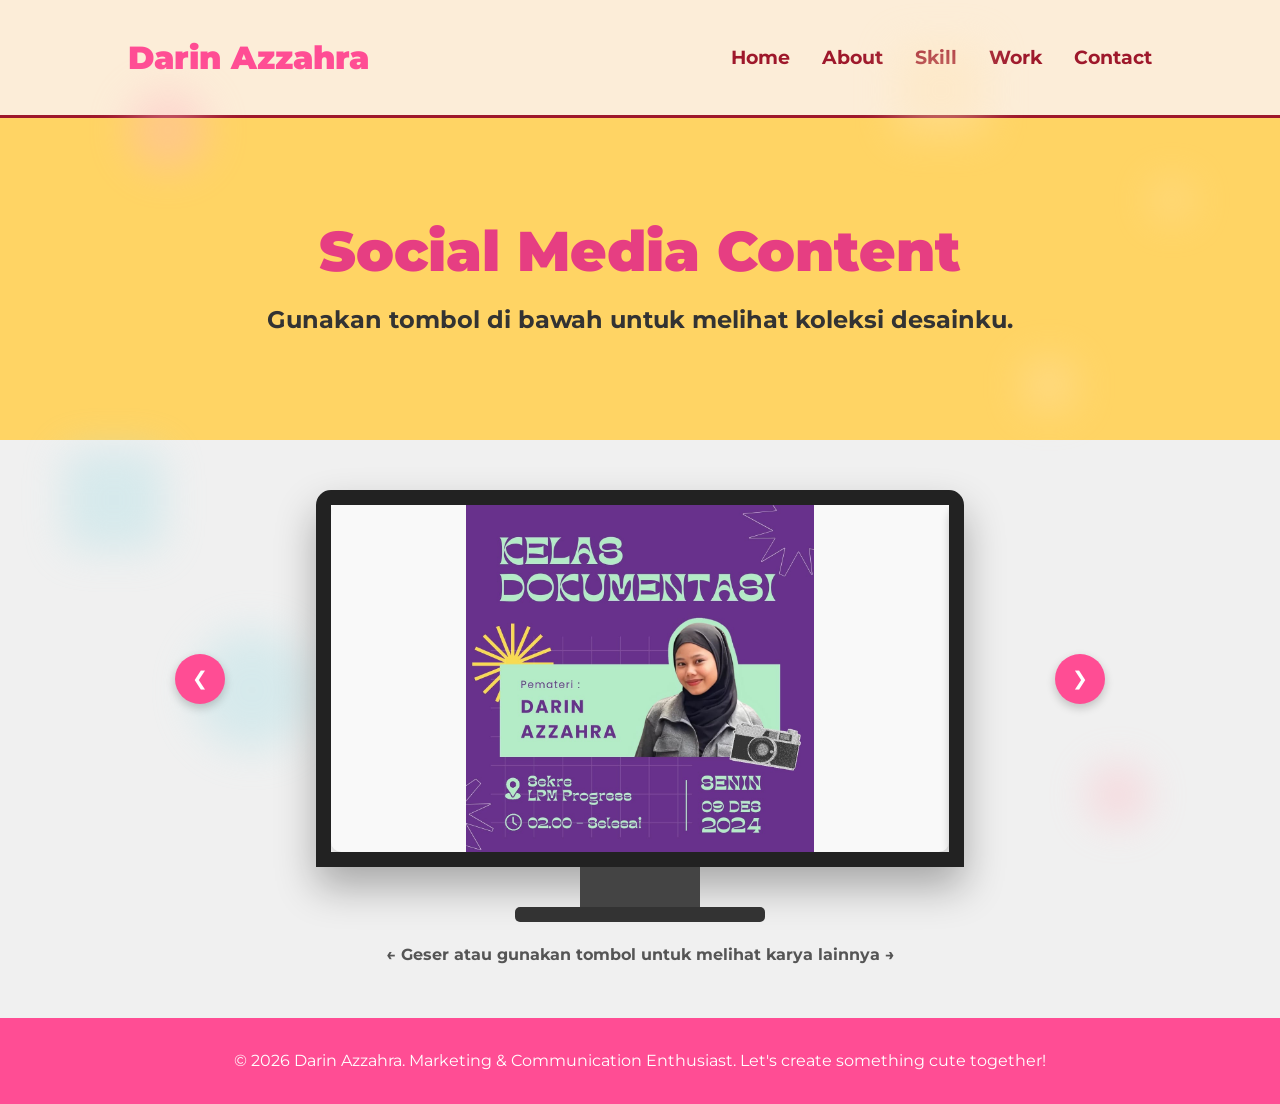
<file: Sosmed Content.html>
<!DOCTYPE html>
<html lang="id">
<head>
    <meta charset="UTF-8">
    <meta name="viewport" content="width=device-width, initial-scale=1.0">
    <title>Sosmed Content - Center Layout</title>
    <link href="https://fonts.googleapis.com/css2?family=Montserrat:wght@400;700;900&display=swap" rel="stylesheet">
    <style>
         /* ====================================================
           ANIMASI BACKGROUND (FLOATING SHAPES)
           ==================================================== */
        .bg-animation {
            position: fixed;
            top: 0;
            left: 0;
            width: 100%;
            height: 100%;
            z-index: -1;
            overflow: hidden;
            pointer-events: none;
        }

        .shape {
            position: absolute;
            display: block;
            opacity: 0.2;
            animation: float 20s infinite linear;
        }

        .shape-pink { background-color: #ffb6c1; }
        .shape-yellow { background-color: #ffe4b5; }
        .shape-blue { background-color: #b0e0e6; }

        .shape:nth-child(1) { width: 80px; height: 80px; border-radius: 50%; top: 10%; left: 10%; animation-duration: 25s; }
        .shape:nth-child(2) { width: 50px; height: 50px; border-radius: 10px; top: 40%; left: 80%; animation-duration: 18s; animation-delay: -2s; }
        .shape:nth-child(3) { width: 120px; height: 120px; border-radius: 50%; top: 70%; left: 15%; animation-duration: 30s; animation-delay: -5s; }
        .shape:nth-child(4) { width: 70px; height: 70px; top: 80%; left: 60%; animation-duration: 22s; animation-delay: -10s; }
        .shape:nth-child(5) { width: 40px; height: 40px; border-radius: 50%; top: 20%; left: 90%; animation-duration: 15s; }
        .shape:nth-child(6) { width: 100px; height: 100px; border-radius: 15px; top: 50%; left: 5%; animation-duration: 28s; animation-delay: -3s; }
        .shape:nth-child(7) { width: 60px; height: 60px; border-radius: 50%; top: 85%; left: 85%; animation-duration: 20s; animation-delay: -7s; }
        .shape:nth-child(8) { width: 90px; height: 90px; top: 5%; left: 70%; animation-duration: 26s; }

        @keyframes float {
            0% { transform: translateY(0) rotate(0deg); opacity: 0.2; }
            50% { transform: translateY(-50px) rotate(180deg); opacity: 0.3; }
            100% { transform: translateY(0) rotate(360deg); opacity: 0.2; }
        }
        
        /* ====================================================
           STYLING UNTUK ANIMASI BACKGROUND (FLOATING SHAPES)
           ==================================================== */
        
        /* Mengatur agar container hero dan monitor bisa menampung elemen absolut */
        .hero, .pc-container {
            position: relative;
            overflow: hidden; /* Memastikan bentuk tidak keluar batas */
        }

        /* Container untuk bentuk-bentuk animasi */
        .bg-animation {
            position: absolute;
            inset: 0; /* Mengisi seluruh area parent */
            z-index: 1; /* Di belakang konten teks/monitor */
            pointer-events: none; /* Agar tidak mengganggu klik mouse */
        }

        /* Styling dasar untuk setiap bentuk */
        .shape {
            position: absolute;
            opacity: 0.5; /* Sedikit transparan agar lembut */
            animation: float 15s infinite linear; /* Panggil animasi */
        }

        /* Variasi Warna dan Bentuk */
        .circle-pink {
            background-color: #ff85a1;
            border-radius: 50%;
        }

        .circle-yellow {
            background-color: #ffd93d;
            border-radius: 50%;
        }

        .square-pink {
            background-color: #ff85a1;
            /* Tidak ada border-radius = kotak */
        }

        /* Posisi dan Ukuran Acak untuk setiap bentuk (Header Hero) */
        .hero .shape:nth-child(1) { width: 50px; height: 50px; top: 20%; left: 10%; animation-duration: 18s; }
        .hero .shape:nth-child(2) { width: 80px; height: 80px; top: 60%; left: 80%; animation-duration: 25s; animation-delay: -2s; }
        .hero .shape:nth-child(3) { width: 40px; height: 40px; top: 10%; left: 70%; animation-duration: 12s; animation-delay: -5s; }
        .hero .shape:nth-child(4) { width: 60px; height: 60px; top: 80%; left: 20%; animation-duration: 20s; animation-delay: -7s; }

        /* Posisi dan Ukuran Acak (Area Monitor) */
        .pc-container .shape:nth-child(1) { width: 60px; height: 60px; top: 15%; left: 5%; animation-duration: 22s; opacity: 0.3; }
        .pc-container .shape:nth-child(2) { width: 90px; height: 90px; top: 75%; left: 85%; animation-duration: 28s; animation-delay: -3s; opacity: 0.3; }
        .pc-container .shape:nth-child(3) { width: 50px; height: 50px; top: 50%; left: 90%; animation-duration: 16s; animation-delay: -6s; opacity: 0.3; }
        .pc-container .shape:nth-child(4) { width: 70px; height: 70px; top: 85%; left: 15%; animation-duration: 24s; animation-delay: -9s; opacity: 0.3; }


        /* DEFINISI ANIMASI FLOAT (MENGAMBANG & BERPUTAR) */
        @keyframes float {
            0% {
                transform: translateY(0) rotate(0deg);
            }
            50% {
                transform: translateY(-20px) rotate(180deg); /* Bergerak naik & berputar */
            }
            100% {
                transform: translateY(0) rotate(360deg); /* Kembali ke posisi semula */
            }
        }

        /* ====================================================
           BASE STYLES
           ==================================================== */
        * {
            margin: 0;
            padding: 0;
            box-sizing: border-box;
        }

        body {
            font-family: 'Montserrat', sans-serif;
            background-color: #f0f0f0;
            color: #333;
        }

        /* Hero Section */
        .hero {
            text-align: center;
            padding: 80px 10%;
            background-color: #ffd464;
        }

        .pink-text { color: #ff4d94; font-weight: 900; }

        /* ====================================================
           CENTERED MONITOR LAYOUT
           ==================================================== */
        .pc-container {
            display: flex;
            flex-direction: column;
            align-items: center; /* Memastikan semua elemen (monitor, stand, base) rata tengah */
            justify-content: center;
            padding: 50px 0;
            width: 100%;
        }

        /* Wrapper untuk Monitor dan Tombol */
        .monitor-wrapper {
            position: relative;
            display: flex;
            align-items: center;
            justify-content: center;
            width: 100%;
            max-width: 950px; /* Memberi ruang untuk tombol di samping monitor */
            padding: 0 70px; /* Ruang khusus untuk tombol agar tidak menabrak monitor */
        }

        .monitor {
            width: 100%;
            max-width: 800px;
            background: #333;
            border: 15px solid #222;
            border-radius: 15px 15px 0 0;
            box-shadow: 0 20px 40px rgba(0,0,0,0.2);
            z-index: 2;
        }

        .monitor-screen {
            width: 100%;
            aspect-ratio: 16 / 9;
            background: #fff;
            overflow-x: auto;
            display: flex;
            scroll-snap-type: x mandatory;
            scrollbar-width: none; /* Firefox */
            scroll-behavior: smooth;
        }

        .monitor-screen::-webkit-scrollbar { display: none; } /* Chrome/Safari */

        .monitor-screen img {
            min-width: 100%;
            height: 100%;
            object-fit: contain;
            scroll-snap-align: center;
        }

        /* Tombol Navigasi */
        .nav-btn {
            position: absolute;
            top: 50%;
            transform: translateY(-50%);
            background: #ff4d94;
            color: white;
            border: none;
            width: 50px;
            height: 50px;
            border-radius: 50%;
            cursor: pointer;
            font-size: 1.2rem;
            z-index: 10;
            transition: 0.3s;
            display: flex;
            align-items: center;
            justify-content: center;
            box-shadow: 0 4px 10px rgba(0,0,0,0.2);
        }

        .nav-btn:hover { background: #ff75ac; transform: translateY(-50%) scale(1.1); }
        .btn-prev { left: 10px; } /* Menempel di kiri kontainer */
        .btn-next { right: 10px; } /* Menempel di kanan kontainer */

        /* Kaki & Base Monitor (Selalu di Tengah) */
        .monitor-stand {
            width: 120px;
            height: 40px;
            background: #444;
            z-index: 1;
        }

        .monitor-base {
            width: 250px;
            height: 15px;
            background: #333;
            border-radius: 5px;
        }

        .instruction {
            margin-top: 30px;
            font-weight: bold;
            color: #666;
        }

        /* Sembunyikan tombol di HP */
        @media (max-width: 768px) {
            .nav-btn { display: none; }
            .monitor-wrapper { padding: 0 20px; }
        }
    </style>
</head>
<body>

    <div class="bg-animation">
        <span class="shape shape-pink"></span>
        <span class="shape shape-yellow"></span>
        <span class="shape shape-blue"></span>
        <span class="shape shape-pink"></span>
        <span class="shape shape-yellow"></span>
        <span class="shape shape-blue"></span>
        <span class="shape shape-pink"></span>
        <span class="shape shape-yellow"></span>
    </div>

    <nav>
        <div class="logo">Darin Azzahra</div>
        <ul>
            <li><a href="index.html#home">Home</a></li>
            <li><a href="index.html#about">About</a></li>
            <li><a href="index.html#skill">Skill</a></li>
            <li><a href="index.html#work">Work</a></li>
            <li><a href="index.html#contact">Contact</a></li>
        </ul>
    </nav>

    <header class="hero">
        <h1><span class="pink-text">Social Media Content</span></h1>
        <p>Gunakan tombol di bawah untuk melihat koleksi desainku.</p>
    </header>

    <section class="pc-container">
        
        <div class="monitor-wrapper">
            <!-- Tombol Navigasi -->
            <button class="nav-btn btn-prev" onclick="scrollMonitor(-1)">&#10094;</button>
            <button class="nav-btn btn-next" onclick="scrollMonitor(1)">&#10095;</button>

            <!-- Monitor -->
            <div class="monitor">
                <div class="monitor-screen" id="mainScreen">
                     <img src="Image/visual design 7.jpeg" alt="Design 7"> 
                     <img src="Image/visual design 1.jpeg" alt="Design 1">
                     <img src="Image/visual design 2.jpeg" alt="Design 2">
                     <img src="Image/visual design 3.jpeg" alt="Design 3">
                     <img src="Image/visual design 4.jpeg" alt="Design 4">
                     <img src="Image/visual design 5.jpeg" alt="Design 5">
                     <img src="Image/visual design 6.jpeg" alt="Design 6">
                     <img src="Image/Marketing 2.jpeg" alt="Marketing">
                     <img src="Image/Marketing 3.jpeg" alt="Marketing">
                     <img src="Image/logo.jpeg" alt="logo">
                </div>
            </div>
        </div>

        <!-- Bagian Kaki Monitor -->
        <div class="monitor-stand"></div>
        <div class="monitor-base"></div>

        <p class="instruction">← Geser atau gunakan tombol untuk melihat karya lainnya →</p>
    </section>

    <script>
        function scrollMonitor(direction) {
            const screen = document.getElementById('mainScreen');
            const scrollAmount = screen.clientWidth; // Jarak geser sesuai lebar layar monitor
            screen.scrollBy({
                left: direction * scrollAmount,
                behavior: 'smooth'
            });
        }
    </script>

</body>
</html>

<!DOCTYPE html>
<html lang="id">
<head>
    <meta charset="UTF-8">
    <meta name="viewport" content="width=device-width, initial-scale=1.0">
    <title>Sosmed Content</title>
    <link rel="stylesheet" href="style.css">
    <link href="https://fonts.googleapis.com/css2?family=Montserrat:wght@400;700;900&display=swap" rel="stylesheet">
    <style>
        


        /* ====================================================
           STYLING KONTEN ASLI (DIPERTAHANKAN)
           ==================================================== */
        
        /* Memastikan konten teks hero berada di atas animasi */
        .hero h1, .hero p {
            position: relative;
            z-index: 2;
        }

        .pc-container {
            display: flex;
            flex-direction: column;
            align-items: center;
            padding: 50px 20px;
            background-color: #f0f0f0;
        }

        /* Memastikan monitor berada di atas animasi */
        .monitor, .monitor-stand, .monitor-base, .instruction {
            position: relative;
            z-index: 2;
        }

        .monitor {
            width: 80%;
            max-width: 800px;
            background: #333;
            border: 15px solid #222;
            border-radius: 15px 15px 0 0;
            box-shadow: 0 20px 40px rgba(0,0,0,0.3);
        }

        .monitor-screen {
            width: 100%;
            aspect-ratio: 16 / 9;
            background: #fff;
            overflow-x: auto;
            display: flex;
            scroll-snap-type: x mandatory;
            scrollbar-width: none;
        }

        .monitor-screen::-webkit-scrollbar {
            display: none;
        }

        .monitor-screen img {
            min-width: 100%;
            height: 100%;
            object-fit: contain;
            background: #f9f9f9;
            scroll-snap-align: center;
        }

        .monitor-stand {
            width: 120px;
            height: 40px;
            background: #444;
        }

        .monitor-base {
            width: 250px;
            height: 15px;
            background: #333;
            border-radius: 5px;
        }

        .instruction {
            margin-top: 20px;
            font-size: 1rem;
            color: #555;
            font-weight: bold;
        }
        /* Styling Mockup PC / Monitor */
        .pc-container {
            display: flex;
            flex-direction: column;
            align-items: center;
            padding: 50px 20px;
            background-color: #f0f0f0;
        }

        .monitor {
            width: 80%;
            max-width: 800px;
            background: #333;
            border: 15px solid #222;
            border-radius: 15px 15px 0 0;
            position: relative;
            box-shadow: 0 20px 40px rgba(0,0,0,0.3);
        }

        /* Layar Monitor */
        .monitor-screen {
            width: 100%;
            aspect-ratio: 16 / 9;
            background: #fff;
            overflow-x: auto;
            display: flex;
            scroll-snap-type: x mandatory;
            scrollbar-width: none;
        }

        .monitor-screen::-webkit-scrollbar {
            display: none;
        }

        .monitor-screen img {
            min-width: 100%;
            height: 100%;
            object-fit: contain; /* Menjaga proporsi gambar di layar lebar */
            background: #f9f9f9;
            scroll-snap-align: center;
        }

        /* Kaki Monitor */
        .monitor-stand {
            width: 120px;
            height: 40px;
            background: #444;
        }

        .monitor-base {
            width: 250px;
            height: 15px;
            background: #333;
            border-radius: 5px;
        }

        .instruction {
            margin-top: 20px;
            font-size: 1rem;
            color: #555;
            font-weight: bold;
        }
    </style>

   <footer>
        <p>© 2026 Darin Azzahra. Marketing & Communication Enthusiast. Let's create something cute together!</p>
    </footer>

</body>
</html>
</file>
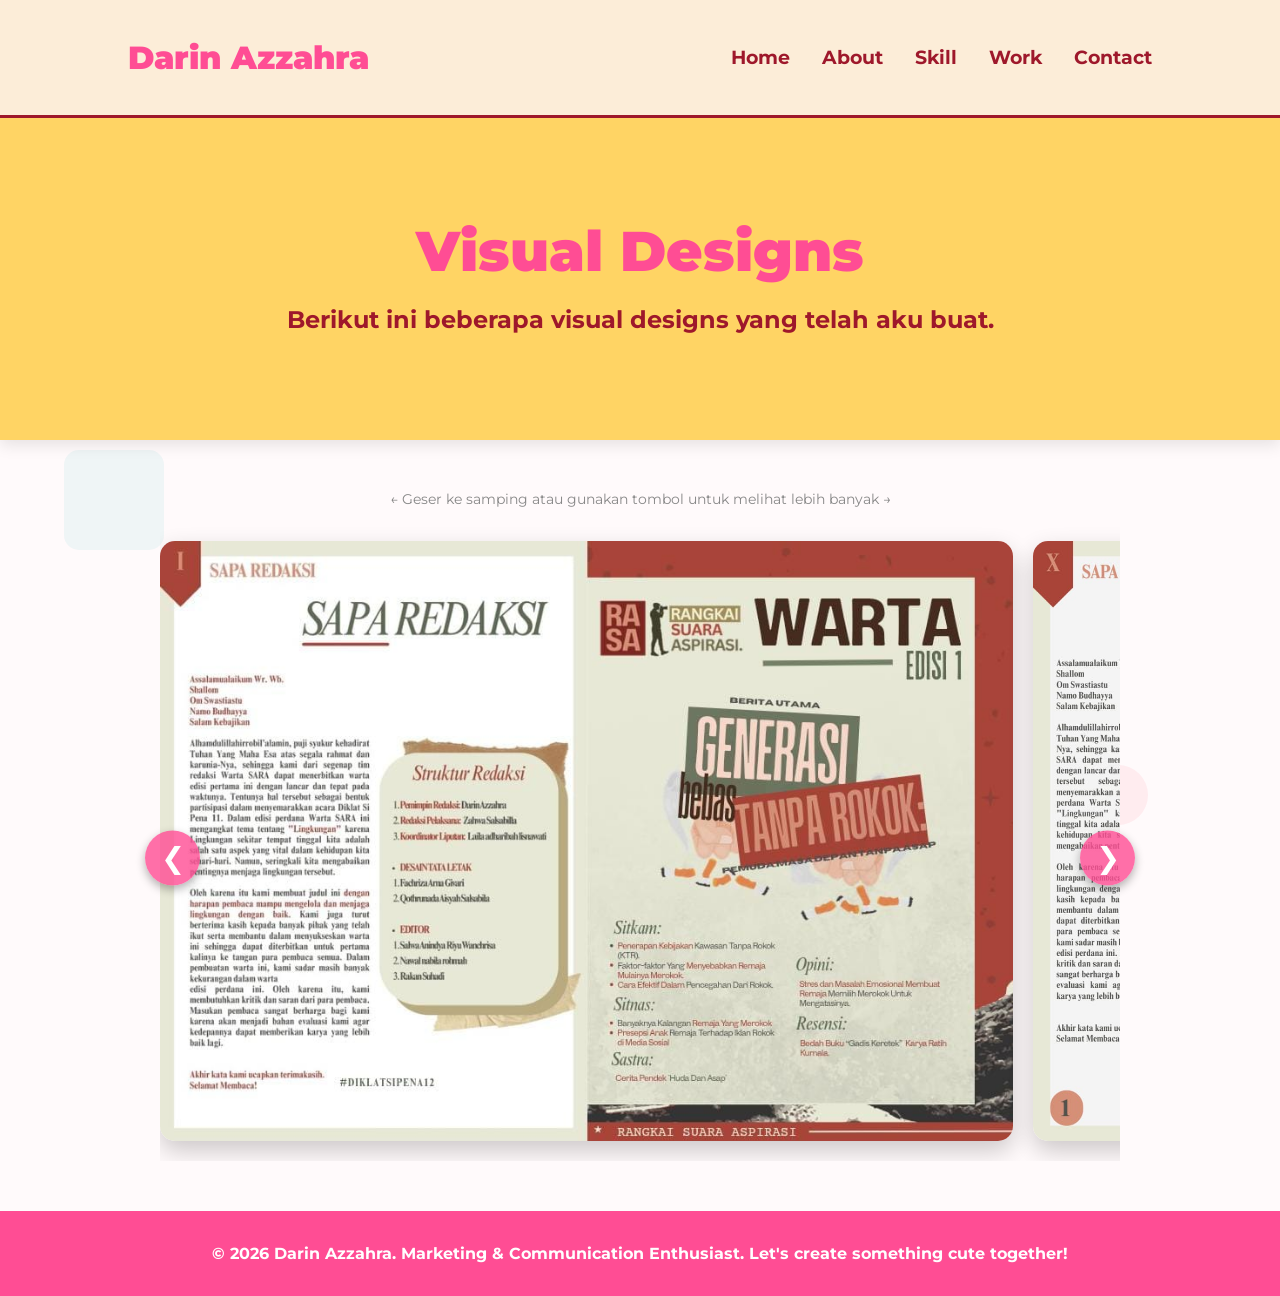
<file: Visual Design.html>
<!DOCTYPE html>
<html lang="id">
<head>
    <meta charset="UTF-8">
    <meta name="viewport" content="width=device-width, initial-scale=1.0">
    <title>Visual Design</title>
    <link href="https://fonts.googleapis.com/css2?family=Montserrat:wght@400;700;900&display=swap" rel="stylesheet">
    <style>
        /* ====================================================
           RESET & BASE STYLES
           ==================================================== */
        * {
            margin: 0;
            padding: 0;
            box-sizing: border-box;
        }

        body {
            font-family: 'Montserrat', sans-serif;
            background-color: #fffafb; 
            color: #333;
            line-height: 1.6;
            overflow-x: hidden;
            position: relative;
        }

        /* ====================================================
           ANIMASI BACKGROUND (FLOATING SHAPES)
           ==================================================== */
        .bg-animation {
            position: fixed;
            top: 0;
            left: 0;
            width: 100%;
            height: 100%;
            z-index: -1;
            overflow: hidden;
            pointer-events: none;
        }

        .shape {
            position: absolute;
            display: block;
            opacity: 0.2;
            animation: float 20s infinite linear;
        }

        .shape-pink { background-color: #ffb6c1; }
        .shape-yellow { background-color: #ffe4b5; }
        .shape-blue { background-color: #b0e0e6; }

        .shape:nth-child(1) { width: 80px; height: 80px; border-radius: 50%; top: 10%; left: 10%; animation-duration: 25s; }
        .shape:nth-child(2) { width: 50px; height: 50px; border-radius: 10px; top: 40%; left: 80%; animation-duration: 18s; animation-delay: -2s; }
        .shape:nth-child(3) { width: 120px; height: 120px; border-radius: 50%; top: 70%; left: 15%; animation-duration: 30s; animation-delay: -5s; }
        .shape:nth-child(4) { width: 70px; height: 70px; top: 80%; left: 60%; animation-duration: 22s; animation-delay: -10s; }
        .shape:nth-child(5) { width: 40px; height: 40px; border-radius: 50%; top: 20%; left: 90%; animation-duration: 15s; }
        .shape:nth-child(6) { width: 100px; height: 100px; border-radius: 15px; top: 50%; left: 5%; animation-duration: 28s; animation-delay: -3s; }
        .shape:nth-child(7) { width: 60px; height: 60px; border-radius: 50%; top: 85%; left: 85%; animation-duration: 20s; animation-delay: -7s; }
        .shape:nth-child(8) { width: 90px; height: 90px; top: 5%; left: 70%; animation-duration: 26s; }

        @keyframes float {
            0% { transform: translateY(0) rotate(0deg); opacity: 0.2; }
            50% { transform: translateY(-50px) rotate(180deg); opacity: 0.3; }
            100% { transform: translateY(0) rotate(360deg); opacity: 0.2; }
        }

        /* ====================================================
           NAVIGATION
           ==================================================== */
        nav {
            display: flex;
            background-color: #fcedd8;
            border-bottom: 3px solid #9E182B;
            justify-content: space-between;
            padding: 2rem 10%;
            align-items: center;
            position: sticky;
            top: 0;
            z-index: 100;
        }

        .logo {
            font-weight: 900;
            font-size: 2.0rem;
            color: #ff4d94; 
        }

        nav ul {
            display: flex;
            list-style: none;
            flex-wrap: wrap;
        }

        nav ul li {
            margin-left: 2rem;
        }

        nav ul li a {
            text-decoration: none;
            color: #9E182B;
            font-weight: 700;
            font-size: 1.2rem;
            transition: 0.3s;
        }

        nav ul li a:hover {
            color: #ffcc00; 
        }

        /* ====================================================
           HERO SECTION
           ==================================================== */
        .hero {
            position: relative;
            text-align: center;
            padding: 100px 10%;
            background-color: #ffd464;
            overflow: hidden;
            margin-bottom: 3rem;
            box-shadow: 0 5px 15px rgba(0,0,0,0.1);
        }

        .hero h1 {
            font-size: 3.5rem;
            font-weight: 900;
            line-height: 1.2;
            margin-bottom: 1rem;
            position: relative;
            z-index: 2;
        }

        .pink-text {
            color: #ff4d94;
        }

        .hero p {
            font-size: 1.5rem;
            font-weight: 700;
            position: relative;
            z-index: 2;
            color: #9E182B;
        }

        /* ====================================================
           SLIDER GALLERY WITH NAVIGATION BUTTONS
           ==================================================== */
        .gallery-container {
            position: relative;
            max-width: 1000px;
            margin: 0 auto;
            padding: 0 20px;
        }

        .gallery {
            display: flex;
            overflow-x: auto;
            scroll-snap-type: x mandatory;
            gap: 20px;
            padding: 20px 0;
            scrollbar-width: none;
            -ms-overflow-style: none;
            cursor: grab;
        }

        .gallery::-webkit-scrollbar {
            display: none;
        }

        .gallery img {
            flex: 0 0 80%;
            scroll-snap-align: center;
            border-radius: 15px;
            box-shadow: 0 10px 25px rgba(0,0,0,0.2);
            object-fit: cover;
            height: 500px;
            transition: transform 0.3s ease;
        }

        /* Tombol Geser (Next & Prev) */
        .nav-btn {
            position: absolute;
            top: 55%;
            transform: translateY(-50%);
            background: rgba(255, 77, 148, 0.8);
            color: white;
            border: none;
            width: 55px;
            height: 55px;
            border-radius: 50%;
            cursor: pointer;
            z-index: 10;
            font-size: 1.8rem;
            display: flex;
            align-items: center;
            justify-content: center;
            box-shadow: 0 4px 10px rgba(0, 0, 0, 0.3);
            transition: background 0.3s, transform 0.2s;
        }

        .nav-btn:hover {
            background: rgba(255, 77, 148, 1);
            transform: translateY(-50%) scale(1.1);
        }

        .nav-btn:active {
            transform: translateY(-50%) scale(0.95);
        }

        .nav-btn.prev {
            left: 5px;
        }

        .nav-btn.next {
            right: 5px;
        }

        .slide-hint {
            text-align: center;
            margin-bottom: 10px;
            color: #888;
            font-size: 0.9rem;
        }

        /* Responsif Layout */
        @media (min-width: 1024px) {
            .gallery img {
                flex: 0 0 60%;
                height: 600px;
            }
        }

        @media (max-width: 768px) {
            nav {
                flex-direction: column;
                gap: 20px;
                padding: 1.5rem 5%;
            }
            nav ul li {
                margin-left: 0;
                margin: 5px 10px;
            }
            .hero {
                padding: 60px 5%;
            }
            .hero h1 { 
                font-size: 2.2rem; 
            }
            .hero p {
                font-size: 1.1rem;
            }
            .gallery img {
                flex: 0 0 90%;
                height: 400px;
            }
            /* Menyembunyikan tombol di HP agar tidak menutupi gambar */
            .nav-btn {
                display: none;
            }
        }

        /* ====================================================
           FOOTER
           ==================================================== */
        footer {
            text-align: center;
            padding: 30px 10%;
            background-color: #ff4d94;
            color: white;
            font-weight: 700;
            position: relative;
            z-index: 10;
            margin-top: 50px;
        }
    </style>
</head>
<body class="work-page">

    <div class="bg-animation">
        <span class="shape shape-pink"></span>
        <span class="shape shape-yellow"></span>
        <span class="shape shape-blue"></span>
        <span class="shape shape-pink"></span>
        <span class="shape shape-yellow"></span>
        <span class="shape shape-blue"></span>
        <span class="shape shape-pink"></span>
        <span class="shape shape-yellow"></span>
    </div>

    <nav>
        <div class="logo">Darin Azzahra</div>
        <ul>
            <li><a href="index.html#home">Home</a></li>
            <li><a href="index.html#about">About</a></li>
            <li><a href="index.html#skill">Skill</a></li>
            <li><a href="index.html#work">Work</a></li>
            <li><a href="index.html#contact">Contact</a></li>
        </ul>
    </nav>

    <header class="hero">
        <h1><span class="pink-text">Visual Designs</span></h1>
        <p>Berikut ini beberapa visual designs yang telah aku buat.</p>
    </header>

    <section class="gallery-container">
        <p class="slide-hint">← Geser ke samping atau gunakan tombol untuk melihat lebih banyak →</p>
        
        <button class="nav-btn prev" onclick="scrollGallery(-1)">&#10094;</button>
        <button class="nav-btn next" onclick="scrollGallery(1)">&#10095;</button>

        <div class="gallery" id="visualGallery">
            <img src="Image/warta 1.jpeg" alt="Warta 1">
            <img src="Image/warta 2.jpeg" alt="Warta 2">
            <img src="Image/warta 3.jpeg" alt="Warta 3">
            <img src="Image/warta 4.jpeg" alt="Warta 4">
            <img src="Image/warta 5.jpeg" alt="Warta 5">
            <img src="Image/warta 6.jpeg" alt="Warta 6">
            <img src="Image/warta 7.jpeg" alt="Warta 7">
        </div>
    </section>

    <footer>
        <p>© 2026 Darin Azzahra. Marketing & Communication Enthusiast. Let's create something cute together!</p>
    </footer>

    <script>
        function scrollGallery(direction) {
            const gallery = document.getElementById('visualGallery');
            // Menghitung lebar gambar yang terlihat untuk menentukan jarak geser
            const scrollAmount = gallery.clientWidth * 0.8; 
            
            gallery.scrollBy({
                left: direction * scrollAmount,
                behavior: 'smooth'
            });
        }
    </script>

</body>
</html>
</file>
<file: style.css>
/* ====================================================
   RESET & BASE STYLES
   ==================================================== */
* {
    margin: 0;
    padding: 0;
    box-sizing: border-box;
}

body {
    font-family: 'Montserrat', sans-serif;
    background-color: #fffafb; 
    color: #333;
    line-height: 1.6;
    overflow-x: hidden; /* Mencegah scroll ke samping */
}

img {
    max-width: 100%; /* Mencegah gambar keluar dari container */
    height: auto;
    border-radius: 10px; 
    box-shadow: 0 4px 10px rgba(0,0,0,0.2);
}

/* ====================================================
   NAVIGATION
   ==================================================== */
nav {
    display: flex;
    background-color: #fcedd8;
    border-bottom: 3px solid #9E182B; /* Perbaikan border */
    justify-content: space-between;
    padding: 2rem 10%;
    align-items: center;
}

.logo {
    font-weight: 900;
    font-size: 2.0rem;
    color: #ff4d94; 
}

nav ul {
    display: flex;
    list-style: none;
    flex-wrap: wrap; /* Agar bisa turun ke bawah jika sempit */
}

nav ul li {
    margin-left: 2rem;
}

nav ul li a {
    text-decoration: none;
    color: #9E182B;
    font-weight: 700;
    font-size: 1.2rem; /* Dikecilkan sedikit agar lebih rapi */
    transition: 0.3s;
}

nav ul li a:hover {
    color: #ffcc00; 
}

/* ====================================================
   HERO SECTION
   ==================================================== */
.hero {
    position: relative; /* Ditambahkan agar animasi tidak bocor */
    text-align: center;
    padding: 100px 10%;
    background-color: #ffd464;
    overflow: hidden;
}

.hero h1 {
    font-size: 3.5rem;
    font-weight: 900;
    line-height: 1.2;
    margin-bottom: 1rem;
    position: relative;
    z-index: 2;
}

.hero p {
    font-size: 1.5rem; /* Disesuaikan */
    font-weight: 700;
    position: relative;
    z-index: 2;
}

.highlight {
    color: #ff4d94;
    position: relative;
    z-index: 1;
}

.highlight::after {
    content: "";
    position: absolute;
    bottom: 5px;
    left: 0;
    width: 100%;
    height: 15px;
    background: #ffecb3; 
    z-index: -1;
}

/* ====================================================
   ABOUT SECTION
   ==================================================== */
.about-section {
    padding: 100px 10%;
    background-color: #fcedd8; 
    color: #9E182B;
    display: flex;
    justify-content: center;
    align-items: center;
    text-align: center;
}

.about-content {
    max-width: 700px;
}

.profile-frame {
    width: 150px;
    height: 150px;
    margin: 0 auto 2rem;
    border-radius: 50%;
    border: 5px solid #ff4d94; 
    padding: 5px;
    background: white;
    box-shadow: none; /* Menghapus shadow dari base img */
}

.profile-frame img {
    width: 100%;
    height: 100%;
    border-radius: 50%;
    object-fit: cover;
    box-shadow: none; /* Mencegah shadow menumpuk */
}

.about-content h2 {
    font-size: 2.5rem;
    font-weight: 900;
    margin-bottom: 1.5rem;
    align-items: center;
}

.about-content p {
    font-size: 1.1rem; /* Disesuaikan agar mudah dibaca */
    color: #555;
    margin-bottom: 2rem;
}

.social-container {
  display: flex;
  gap: 12px; /* Jarak antar tombol secara horizontal */
  margin-top: 10px; /* Jarak tambahan dari teks deskripsi */
}

.social-btn {
  text-decoration: none;
  padding: 8px 20px;
  border: 2px solid #000;
  color: #000;
  font-weight: bold;
  transition: 0.3s;
  align-items: center;
  justify-content: center;
}

.social-btn:hover {
  background-color: #af0f62;
  color: #fff;
}

/* ====================================================
   SKILL SECTION
   ==================================================== */
.skill-section {
    padding: 100px 10%;
    background-color: #fbf4eb; 
    color: #9E182B;
    display: flex;
    justify-content: center;
    align-items: center;
    text-align: center;
}

.skill-content {
    max-width: 700px;
}

.skill-content h2 {
    font-size: 2.5rem;
    font-weight: 900;
    margin-bottom: 1.5rem;
}

.skill-content h3 {
    font-size: 1.8rem;
    font-weight: 900;
    margin-bottom: 1rem;
    margin-top: 1.5rem;
    color: #ff4d94;
}

.skill-content p {
    font-size: 1.2rem;
    color: #555;
    margin-bottom: 2rem;
}

.image-container {
    display: flex; /* Ganti dari inline-flex ke flex */
    flex-wrap: wrap; /* Agar gambar turun ke bawah di HP */
    justify-content: center;
    gap: 20px;         
}

.image-container img {
    width: 100px; /* Diperkecil sedikit agar muat berjajar */
}

/* ====================================================
   WORK / PORTFOLIO SECTION
   ==================================================== */
.work-section {
    background-color: #fcedd8;
}

.work-content h2 {
    text-align: center;
    padding: 100px 10% 50px 10%;
    color: #9E182B;
    font-size: 2.5rem;
    font-weight: 900;
}

.portfolio-grid {
    display: grid;
    grid-template-columns: repeat(auto-fit, minmax(280px, 1fr)); /* Responsif grid */
    gap: 2rem;
    padding: 0 10% 100px 10%;
}

.project-card {
    border-radius: 20px;
    overflow: hidden;
    transition: transform 0.3s ease;
    cursor: pointer;
    width: 100%; /* PERBAIKAN: Hapus fixed width 500px */
    height: 100%; /* PERBAIKAN: Hapus fixed height 700px */
    display: flex;
    flex-direction: column;
}

.project-card:hover {
    transform: translateY(-10px);
}

.pink-card { background-color: #ffe4e1; }
.yellow-card { background-color: #fff9c4; }

.thumbnail {
    width: 100%;
    height: 250px;
    object-fit: cover;
    border-radius: 20px 20px 0 0; /* Hanya lengkung di atas */
    box-shadow: none; /* Hapus shadow bawaan img */
}

.project-info {
    padding: 1.5rem;
    flex-grow: 1; /* Mendorong tombol ke bawah */
}

.project-info h3 {
    margin-bottom: 0.5rem;
    font-weight: 700;
    font-size: 1.5rem;
    color: #333;
}

.project-info a {
    display: inline-block;
    margin-top: 10px;
    color: #e63e82;
    font-weight: bold;
    text-decoration: none;
}

/* ====================================================
   CONTACT SECTION
   ==================================================== */
.contact-section {
    padding: 100px 10%;
    background-color: #fbf4eb;
    position: relative; /* Untuk animasi background */
    overflow: hidden;
}

.contact-container {
    max-width: 1000px;
    margin: 0 auto;
    position: relative;
    z-index: 2;
}

.contact-header {
    text-align: center;
    margin-bottom: 50px;
}

.contact-header h2 {
    font-size: 3rem;
    font-weight: 900;
}

.pink-text {
    color: #e63e82;
}

.contact-wrapper {
    display: grid;
    grid-template-columns: 1fr 1.5fr;
    gap: 40px;
    background: #ffffff;
    padding: 40px;
    border-radius: 30px;
    box-shadow: 0 20px 40px rgba(255, 77, 148, 0.1); 
    border: 3px solid #ffecb3; 
}

.contact-info {
    display: flex;
    flex-direction: column;
    justify-content: center;
    gap: 25px;
}

.info-item {
    display: flex;
    align-items: center;
    gap: 15px;
}

.info-item .icon {
    font-size: 1.5rem;
    background: #ffecb3; 
    padding: 10px;
    border-radius: 12px;
}

.info-item p {
    font-weight: 600;
    color: #444;
}

.contact-form {
    display: flex;
    flex-direction: column;
    gap: 15px;
}

.form-group input, 
.form-group textarea {
    width: 100%;
    padding: 15px 20px;
    border: 2px solid #eee;
    border-radius: 15px;
    font-family: 'Montserrat', sans-serif;
    font-size: 1rem;
    transition: 0.3s;
    outline: none;
}

.form-group input:focus, 
.form-group textarea:focus {
    border-color: #ff4d94; 
    background-color: #fffafb;
}

.btn-send {
    background-color: #ffcc00; 
    color: #333;
    padding: 15px;
    border: none;
    border-radius: 15px;
    font-weight: 900;
    font-size: 1rem;
    cursor: pointer;
    transition: 0.3s;
    font-family: 'Montserrat', sans-serif;
}

.btn-send:hover {
    background-color: #ff4d94; 
    color: white;
    transform: translateY(-3px);
    box-shadow: 0 10px 20px rgba(255, 77, 148, 0.2);
}

/* ====================================================
   FOOTER
   ==================================================== */
footer {
    text-align: center;
    padding: 30px 10%;
    background-color: #ff4d94;
    color: white;
}

/* ====================================================
   BACKGROUND ANIMATION
   ==================================================== */
.header-bg-animation, .content-bg-animation {
    position: absolute;
    top: 0;
    left: 0;
    width: 100%;
    height: 100%;
    z-index: 1;
    pointer-events: none; /* Mencegah animasi menutupi klik tombol */
}

.shape {
    position: absolute;
    filter: blur(20px); 
    opacity: 0.4;
    animation: floating 15s infinite alternate ease-in-out;
}

.circle-pink {
    width: 150px; height: 150px;
    background: #FFADBC; 
    border-radius: 50%;
    top: 10%; left: 10%;
}

.circle-yellow {
    width: 200px; height: 200px;
    background: #FFE69A; 
    border-radius: 50%;
    bottom: 15%; right: 10%;
    animation-delay: -2s;
}

.square-pink {
    width: 100px; height: 100px;
    background: #FF85A1;
    top: 60%; left: 20%;
    border-radius: 20px;
    animation-delay: -5s;
}

.square-yellow {
    width: 80px; height: 80px;
    background: #FFD93D;
    top: 20%; right: 25%;
    border-radius: 15px;
    animation-delay: -3s;
}

.blob-pink {
    width: 250px; height: 200px;
    background: #FFC0D9;
    border-radius: 40% 60% 70% 30% / 40% 50% 60% 50%;
    bottom: -50px; left: 40%;
}

@keyframes floating {
    0% { transform: translate(0, 0) rotate(0deg) scale(1); }
    50% { transform: translate(30px, -50px) rotate(10deg) scale(1.1); }
    100% { transform: translate(-20px, 20px) rotate(-10deg) scale(1); }
}

/* ====================================================
   MEDIA QUERIES (MOBILE RESPONSIVE FIXES)
   ==================================================== */
@media (max-width: 850px) {
    .contact-wrapper {
        grid-template-columns: 1fr;
    }
    .contact-info {
        order: 2;
        text-align: center;
        align-items: center;
    }
    .info-item {
        flex-direction: column; /* Icon di atas teks di HP */
        gap: 5px;
    }
}

@media (max-width: 768px) {
    /* Navigasi menjadi tumpuk */
    nav {
        flex-direction: column;
        gap: 20px;
        padding: 1.5rem 5%;
    }
    nav ul li {
        margin-left: 0;
        margin: 5px 10px;
    }

    /* Mengecilkan Hero Text */
    .hero {
        padding: 60px 5%;
    }
    .hero h1 { 
        font-size: 2.2rem; 
    }
    .hero p {
        font-size: 1.1rem;
    }

    /* Menyesuaikan padding tiap section agar tidak terlalu sempit di HP */
    .about-section, .skill-section, .work-content h2, .contact-section {
        padding: 60px 5%;
    }

    .portfolio-grid {
        padding: 0 5% 60px 5%;
        grid-template-columns: 1fr; /* 1 kolom di HP */
    }

    .about-content h2, .skill-content h2, .work-content h2 {
        font-size: 2rem;
    }

    .contact-header h2 {
        font-size: 2.2rem;
    }
}
</file>
